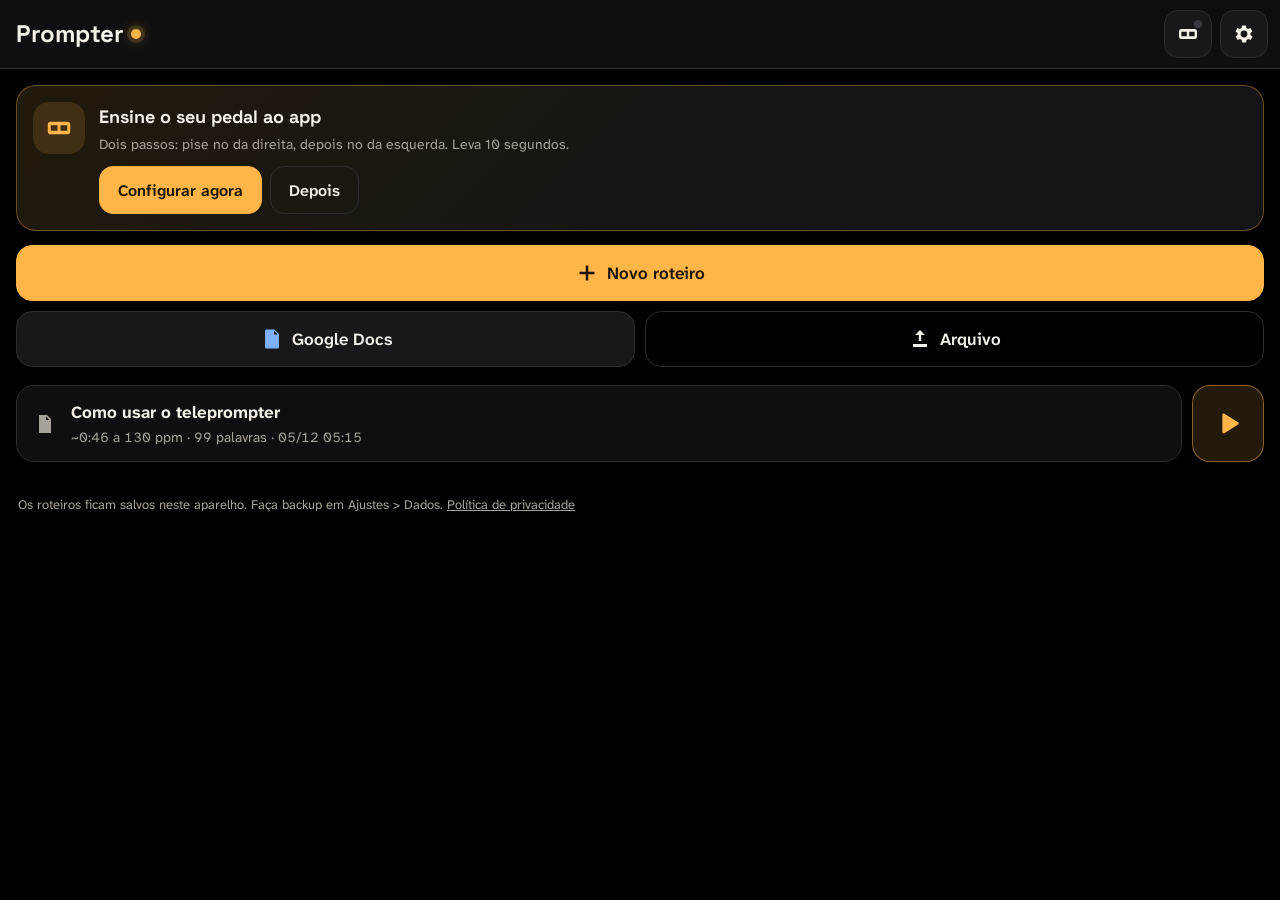
<file: index.html>
<!doctype html>
<html lang="pt-BR">
<head>
<meta charset="utf-8">
<meta name="viewport" content="width=device-width, initial-scale=1, viewport-fit=cover">
<meta name="theme-color" content="#000000">
<meta name="color-scheme" content="dark">
<meta name="description" content="Teleprompter offline para gravacao de video, com pedal Bluetooth, velocidade em palavras por minuto e comando de voz.">
<meta name="mobile-web-app-capable" content="yes">
<meta name="apple-mobile-web-app-capable" content="yes">
<meta name="apple-mobile-web-app-status-bar-style" content="black">
<title>Teleprompter</title>
<link rel="manifest" href="./manifest.webmanifest">
<link rel="icon" href="./icon.svg" type="image/svg+xml">
<link rel="apple-touch-icon" href="./icon-192.png">
<link rel="preload" href="./fonts/atkinson-next.woff2" as="font" type="font/woff2" crossorigin>
<link rel="preload" href="./fonts/space-grotesk.woff2" as="font" type="font/woff2" crossorigin>
<link rel="stylesheet" href="./styles.css">
</head>
<body>

<!-- Icones SVG reutilizaveis, sem dependencia externa -->
<svg style="display:none" aria-hidden="true">
  <symbol id="i-play" viewBox="0 0 24 24"><path d="M7.5 4.6c0-.8.9-1.3 1.6-.9l11 6.9c.6.4.6 1.4 0 1.8l-11 6.9c-.7.4-1.6-.1-1.6-.9z"/></symbol>
  <symbol id="i-pause" viewBox="0 0 24 24"><rect x="6" y="4.5" width="4.4" height="15" rx="1.2"/><rect x="13.6" y="4.5" width="4.4" height="15" rx="1.2"/></symbol>
  <symbol id="i-gear" viewBox="0 0 24 24"><path d="M19.4 13a7.6 7.6 0 0 0 0-2l2-1.6-2-3.4-2.4 1a7.4 7.4 0 0 0-1.7-1L15 3.5h-4l-.4 2.5a7.4 7.4 0 0 0-1.7 1l-2.4-1-2 3.4L6.6 11a7.6 7.6 0 0 0 0 2l-2 1.6 2 3.4 2.4-1a7.4 7.4 0 0 0 1.7 1l.4 2.5h4l.4-2.5a7.4 7.4 0 0 0 1.7-1l2.4 1 2-3.4zM13 15.4a3.4 3.4 0 1 1 0-6.8 3.4 3.4 0 0 1 0 6.8z" transform="translate(-1 0)"/></symbol>
  <symbol id="i-mic" viewBox="0 0 24 24"><path d="M12 14.5a3 3 0 0 0 3-3v-6a3 3 0 1 0-6 0v6a3 3 0 0 0 3 3z"/><path d="M18 11.2h-1.6a4.4 4.4 0 0 1-8.8 0H6a6 6 0 0 0 5.2 5.94V20h1.6v-2.86A6 6 0 0 0 18 11.2z"/></symbol>
  <symbol id="i-mic-off" viewBox="0 0 24 24"><path d="M15 10.4V5.5a3 3 0 0 0-5.9-.8zM9 8.9v2.6a3 3 0 0 0 4.6 2.5zM16.3 13.5l1.2 1.2a6 6 0 0 0 .5-3.5h-1.6a4.4 4.4 0 0 1-.1 2.3zM14.8 15.2a4.4 4.4 0 0 1-7.2-4H6a6 6 0 0 0 5.2 5.9V20h1.6v-2.9a6 6 0 0 0 3.1-1.2zM3.5 4.9l1.1-1.1 15.6 15.6-1.1 1.1z"/></symbol>
  <symbol id="i-plus" viewBox="0 0 24 24"><path d="M10.8 4.5h2.4v6.3h6.3v2.4h-6.3v6.3h-2.4v-6.3H4.5v-2.4h6.3z"/></symbol>
  <symbol id="i-minus" viewBox="0 0 24 24"><path d="M4.5 10.8h15v2.4h-15z"/></symbol>
  <symbol id="i-prev" viewBox="0 0 24 24"><path d="M5 5h2.4v14H5zM19 6.1v11.8c0 .8-.9 1.3-1.6.9L9 13a1.1 1.1 0 0 1 0-1.9l8.4-5.9c.7-.4 1.6.1 1.6.9z"/></symbol>
  <symbol id="i-next" viewBox="0 0 24 24"><path d="M16.6 5H19v14h-2.4zM5 6.1v11.8c0 .8.9 1.3 1.6.9L15 13a1.1 1.1 0 0 0 0-1.9L6.6 5.2C5.9 4.8 5 5.3 5 6.1z"/></symbol>
  <symbol id="i-top" viewBox="0 0 24 24"><path d="M5 4h14v2.4H5zM12 8l6.5 7h-4.3v5h-4.4v-5H5.5z"/></symbol>
  <symbol id="i-back" viewBox="0 0 24 24"><path d="M15.4 5.4 14 4l-8 8 8 8 1.4-1.4L8.8 12z"/></symbol>
  <symbol id="i-close" viewBox="0 0 24 24"><path d="M18.3 7.1 16.9 5.7 12 10.6 7.1 5.7 5.7 7.1l4.9 4.9-4.9 4.9 1.4 1.4 4.9-4.9 4.9 4.9 1.4-1.4-4.9-4.9z"/></symbol>
  <symbol id="i-pedal" viewBox="0 0 24 24"><path d="M3 9.5A2.5 2.5 0 0 1 5.5 7h13A2.5 2.5 0 0 1 21 9.5v5a2.5 2.5 0 0 1-2.5 2.5h-13A2.5 2.5 0 0 1 3 14.5zm2.4.3v4.4h5.4V9.8zm7.8 0v4.4h5.4V9.8z"/></symbol>
  <symbol id="i-doc" viewBox="0 0 24 24"><path d="M6 3h8l4 4v14H6zm7 1.5V8h3.5zM8.5 11h7v1.6h-7zm0 3.2h7v1.6h-7z"/></symbol>
  <symbol id="i-copy" viewBox="0 0 24 24"><path d="M9 2h9a2 2 0 0 1 2 2v10a2 2 0 0 1-2 2H9a2 2 0 0 1-2-2V4a2 2 0 0 1 2-2zm0 2v10h9V4zM4 7h1.5v12.5H15V21H4z"/></symbol>
  <symbol id="i-trash" viewBox="0 0 24 24"><path d="M6 7h12l-1 14H7zM9 3.5h6l1 2H8z"/></symbol>
  <symbol id="i-mirror" viewBox="0 0 24 24"><path d="M11 3h2v18h-2zM3.5 7.2 9 12l-5.5 4.8zM20.5 7.2V16.8L15 12z"/></symbol>
  <symbol id="i-paste" viewBox="0 0 24 24"><path d="M9 2.5h6a1 1 0 0 1 1 1V5h2a2 2 0 0 1 2 2v13a2 2 0 0 1-2 2H6a2 2 0 0 1-2-2V7a2 2 0 0 1 2-2h2V3.5a1 1 0 0 1 1-1zm1 1.8v2h4v-2zM6 7v13h12V7h-2v1.3H8V7z"/></symbol>
  <symbol id="i-file" viewBox="0 0 24 24"><path d="M12 3 7 8h3.8v6h2.4V8H17zM5 17h14v3H5z"/></symbol>
  <symbol id="i-check" viewBox="0 0 24 24"><path d="m9.5 16.2-4.2-4.2-1.6 1.6 5.8 5.8L21 7.9l-1.6-1.6z"/></symbol>
  <symbol id="i-gdoc" viewBox="0 0 24 24"><path d="M6 2.5h8.5L19 7v13a1.5 1.5 0 0 1-1.5 1.5h-11A1.5 1.5 0 0 1 5 20V4a1.5 1.5 0 0 1 1-1.5zm8 1.3V7.5h3.7zM8 11h8v1.6H8zm0 3.2h8v1.6H8zm0 3.2h5.5V19H8z"/></symbol>
  <symbol id="i-cloud-up" viewBox="0 0 24 24"><path d="M6.6 19.5a4.6 4.6 0 0 1-.9-9.1 6.6 6.6 0 0 1 12.7-1.3 5.2 5.2 0 0 1-.6 10.4h-4.6v-4.6h2.7L12 10.3l-3.9 4.6h2.7v4.6z"/></symbol>
  <symbol id="i-sync" viewBox="0 0 24 24"><path d="M12 4a8 8 0 0 1 7.4 5H17l3.2 4 3.3-4h-2.2A10 10 0 0 0 3.1 8.6l1.9.7A8 8 0 0 1 12 4zm7 10.7A8 8 0 0 1 4.6 15H7l-3.2-4L.5 15h2.2a10 10 0 0 0 18.2.4z"/></symbol>
  <symbol id="i-search" viewBox="0 0 24 24"><path d="M10.5 3a7.5 7.5 0 0 1 6 12l4.3 4.3-1.5 1.5-4.3-4.3A7.5 7.5 0 1 1 10.5 3zm0 2a5.5 5.5 0 1 0 0 11 5.5 5.5 0 0 0 0-11z"/></symbol>
  <symbol id="i-rec" viewBox="0 0 24 24"><circle cx="12" cy="12" r="7"/></symbol>
  <symbol id="i-stop" viewBox="0 0 24 24"><rect x="6" y="6" width="12" height="12" rx="2"/></symbol>
  <symbol id="i-selfie" viewBox="0 0 24 24"><path d="M7.5 2h9A2.5 2.5 0 0 1 19 4.5v15a2.5 2.5 0 0 1-2.5 2.5h-9A2.5 2.5 0 0 1 5 19.5v-15A2.5 2.5 0 0 1 7.5 2zm0 2a.5.5 0 0 0-.5.5v15a.5.5 0 0 0 .5.5h9a.5.5 0 0 0 .5-.5v-15a.5.5 0 0 0-.5-.5zM12 5a1.3 1.3 0 1 1 0 2.6A1.3 1.3 0 0 1 12 5zM9 11h6v1.6H9zm0 3h6v1.6H9z"/></symbol>
  <symbol id="i-camera" viewBox="0 0 24 24"><path d="M9 4h6l1.6 2.2H20A2 2 0 0 1 22 8.2V18a2 2 0 0 1-2 2H4a2 2 0 0 1-2-2V8.2a2 2 0 0 1 2-2h3.4zm3 4.4a4.6 4.6 0 1 0 0 9.2 4.6 4.6 0 0 0 0-9.2zm0 2a2.6 2.6 0 1 1 0 5.2 2.6 2.6 0 0 1 0-5.2z"/></symbol>
  <symbol id="i-film" viewBox="0 0 24 24"><path d="M4 5.5A1.5 1.5 0 0 1 5.5 4h13A1.5 1.5 0 0 1 20 5.5v13a1.5 1.5 0 0 1-1.5 1.5h-13A1.5 1.5 0 0 1 4 18.5zm6 3.6v5.8c0 .5.5.8.9.5l4.6-2.9a.6.6 0 0 0 0-1l-4.6-2.9c-.4-.3-.9 0-.9.5z"/></symbol>
  <symbol id="i-dots" viewBox="0 0 24 24"><circle cx="12" cy="5.5" r="2"/><circle cx="12" cy="12" r="2"/><circle cx="12" cy="18.5" r="2"/></symbol>
  <symbol id="i-eye" viewBox="0 0 24 24"><path d="M12 5.5c4.6 0 8.3 3 9.8 6.5-1.5 3.5-5.2 6.5-9.8 6.5S3.7 15.5 2.2 12C3.7 8.5 7.4 5.5 12 5.5zm0 2.2a4.3 4.3 0 1 0 0 8.6 4.3 4.3 0 0 0 0-8.6zm0 2.1a2.2 2.2 0 1 1 0 4.4 2.2 2.2 0 0 1 0-4.4z"/></symbol>
  <symbol id="i-wand" viewBox="0 0 24 24"><path d="M14.6 7.9l1.5 1.5L5.6 19.9 4.1 18.4zM17 2.5l.8 2.1 2.2.8-2.2.8-.8 2.2-.8-2.2-2.2-.8 2.2-.8zM20.5 9.5l.5 1.3 1.3.5-1.3.5-.5 1.3-.5-1.3-1.3-.5 1.3-.5zM10.5 2.8l.5 1.3 1.3.5-1.3.5-.5 1.3-.5-1.3-1.3-.5 1.3-.5z"/></symbol>
</svg>

<div id="app">

  <!-- ================= BIBLIOTECA ================= -->
  <section class="view is-active" id="view-library" aria-labelledby="lib-title">
    <header class="topbar">
      <h1 class="wordmark" id="lib-title" translate="no">Prompter<span class="dot" aria-hidden="true"></span></h1>
      <div class="topbar-actions">
        <button class="btn icon pedal-btn" id="btn-open-pedal" type="button" aria-label="Pedal">
          <svg class="ic" aria-hidden="true"><use href="#i-pedal"></use></svg><i class="led" id="lib-led" aria-hidden="true"></i>
        </button>
        <button class="btn icon" id="btn-open-settings" type="button" aria-label="Ajustes"><svg class="ic" aria-hidden="true"><use href="#i-gear"></use></svg></button>
      </div>
    </header>
    <div class="scrollarea">
      <div class="onboard" id="onboard" hidden>
        <div class="onboard-art" aria-hidden="true"><svg class="ic"><use href="#i-pedal"></use></svg></div>
        <div class="onboard-main">
          <p class="onboard-title">Ensine o seu pedal ao app</p>
          <p class="hint">Dois passos: pise no da direita, depois no da esquerda. Leva 10 segundos.</p>
          <div class="onboard-actions">
            <button class="btn primary" id="btn-onboard-go" type="button">Configurar agora</button>
            <button class="btn ghost" id="btn-onboard-skip" type="button">Depois</button>
          </div>
        </div>
      </div>
      <div class="lost-bar" id="lost-bar" hidden role="alert">
        <svg class="ic" aria-hidden="true"><use href="#i-cloud-up"></use></svg>
        <b id="lost-bar-text"></b>
        <button class="btn" id="btn-lost-bar" type="button">Ver</button>
      </div>
      <div class="up-status" id="up-status" role="status" hidden>
        <div class="up-head">
          <svg class="ic" aria-hidden="true"><use href="#i-cloud-up"></use></svg>
          <div class="up-main"><b id="up-text"></b><span class="up-sub" id="up-sub" hidden></span></div>
          <button class="btn" id="btn-up-login" type="button" hidden>Entrar</button>
        </div>
        <p class="up-space" id="up-space" hidden></p>
        <a class="up-link" id="up-link" href="https://one.google.com/storage" target="_blank" rel="noopener" hidden>Ver o armazenamento do Google (one.google.com/storage)</a>
        <div class="up-actions" id="up-actions">
          <button class="btn" id="btn-up-retry" type="button" hidden>Tentar agora</button>
          <button class="btn" id="btn-up-folder" type="button" hidden>Liberar a pasta PROMPTER</button>
          <button class="btn" id="btn-up-clear" type="button" hidden>Limpar fila</button>
        </div>
        <div class="up-bar" aria-hidden="true"><i id="up-bar"></i></div>
        <ul class="up-list" id="up-list" aria-label="Vídeos na fila do Drive"></ul>
        <p class="up-keep" id="up-keep" hidden>Deixe o app aberto e com internet até terminar: com o app fechado o envio para. A tela fica acesa enquanto envia.</p>
        <details class="up-done" id="up-done" hidden><summary id="up-done-sum"></summary><ul id="up-done-list"></ul></details>
      </div>
      <div class="lib-actions">
        <button class="btn primary xl wide" id="btn-new" type="button">
          <svg class="ic" aria-hidden="true"><use href="#i-plus"></use></svg><span>Novo roteiro</span>
        </button>
        <button class="btn xl" id="btn-gdocs" type="button">
          <svg class="ic gdoc" aria-hidden="true"><use href="#i-gdoc"></use></svg><span>Google Docs</span>
        </button>
        <button class="btn xl ghost" id="btn-import" type="button">
          <svg class="ic" aria-hidden="true"><use href="#i-file"></use></svg><span>Arquivo</span>
        </button>
      </div>
      <ul class="list" id="script-list" aria-label="Roteiros"></ul>
      <div class="empty" id="library-empty" hidden>
        <p class="empty-title">Nenhum roteiro ainda</p>
        <p class="hint">Crie um roteiro novo ou importe um arquivo de texto (.txt ou .md).</p>
      </div>
      <p class="foot">Os roteiros ficam salvos neste aparelho. Faça backup em Ajustes &gt; Dados.
        <a href="./privacidade.html">Política de privacidade</a></p>
    </div>
    <input type="file" id="file-import" accept=".txt,.md,.markdown,.json,text/plain,application/json" hidden>
  </section>

  <!-- ================= EDITOR ================= -->
  <section class="view" id="view-editor" aria-label="Editor">
    <header class="topbar">
      <button class="btn icon" id="btn-editor-back" type="button" aria-label="Voltar para a lista"><svg class="ic" aria-hidden="true"><use href="#i-back"></use></svg></button>
      <label class="sr-only" for="editor-title">Título do roteiro</label>
      <input class="title-input" id="editor-title" type="text" placeholder="Título do roteiro…" autocomplete="off" enterkeyhint="next">
      <div class="topbar-actions">
        <button class="btn icon" id="btn-paste" type="button" aria-label="Colar texto"><svg class="ic" aria-hidden="true"><use href="#i-paste"></use></svg></button>
        <button class="btn icon" id="btn-editor-menu" type="button" aria-label="Mais opções" aria-haspopup="true" aria-expanded="false"><svg class="ic" aria-hidden="true"><use href="#i-dots"></use></svg></button>
      </div>
      <div class="menu" id="editor-menu" role="menu" hidden>
        <button type="button" role="menuitem" id="btn-gdoc-refresh" hidden><svg class="ic" aria-hidden="true"><use href="#i-sync"></use></svg>Atualizar do Google Docs</button>
        <button type="button" role="menuitem" id="btn-duplicate"><svg class="ic" aria-hidden="true"><use href="#i-copy"></use></svg>Duplicar</button>
        <button type="button" role="menuitem" id="btn-delete" class="danger"><svg class="ic" aria-hidden="true"><use href="#i-trash"></use></svg>Apagar</button>
      </div>
    </header>
    <div class="linkbar" id="editor-link" hidden>
      <svg class="ic gdoc" aria-hidden="true"><use href="#i-gdoc"></use></svg>
      <span class="linkbar-text" id="editor-link-text"></span>
      <button class="btn" id="btn-gdoc-refresh2" type="button"><svg class="ic" aria-hidden="true"><use href="#i-sync"></use></svg><span>Atualizar</span></button>
    </div>
    <div class="editor-wrap">
      <label class="sr-only" for="editor-text">Texto do roteiro</label>
      <textarea id="editor-text" spellcheck="true" placeholder="Escreva ou cole o texto aqui.&#10;&#10;Deixe uma linha em branco entre os parágrafos: o pedal volta de parágrafo em parágrafo.&#10;&#10;# Título de bloco (linha que começa com #)&#10;[indicação entre colchetes, não é lida]&#10;**ênfase** entre dois asteriscos"></textarea>
    </div>
    <footer class="bottombar">
      <div class="editor-stats" id="editor-stats" aria-live="polite"><span id="save-state">Salvo</span></div>
      <button class="btn primary xl grow" id="btn-present" type="button">
        <svg class="ic" aria-hidden="true"><use href="#i-play"></use></svg><span>Apresentar</span>
      </button>
    </footer>
  </section>

  <!-- ================= PROMPTER ================= -->
  <section class="view" id="view-prompter" aria-label="Teleprompter">
    <!-- tudo dentro de #stage e espelhado junto: texto, linha, contagem e avisos -->
    <div class="stage" id="stage">
      <!-- v10.0, tela cheia: faixa escura atras do texto em volta da linha de leitura (a imagem segue a vista no resto) -->
      <div class="textband" id="textband" aria-hidden="true"></div>
      <div class="scroller" id="scroller"><div class="content" id="content"></div></div>
      <div class="readfade" id="readfade" aria-hidden="true"></div>
      <div class="guide" id="guide" aria-hidden="true">
        <svg viewBox="0 0 24 24" class="guide-arrow"><path d="M5 5.6v12.8c0 .8.9 1.3 1.6.8L17 12.8a1 1 0 0 0 0-1.6L6.6 4.8C5.9 4.3 5 4.8 5 5.6z"/></svg>
        <span class="guide-band"></span>
        <svg viewBox="0 0 24 24" class="guide-arrow flip"><path d="M5 5.6v12.8c0 .8.9 1.3 1.6.8L17 12.8a1 1 0 0 0 0-1.6L6.6 4.8C5.9 4.3 5 4.8 5 5.6z"/></svg>
      </div>
      <div class="pause-pill" id="pause-pill" hidden><svg class="ic" aria-hidden="true"><use href="#i-pause"></use></svg>Pausado</div>
      <div class="countdown" id="countdown" hidden><span id="countdown-num">3</span></div>
      <div class="flash" id="flash" aria-hidden="true"><div class="flash-icon"><svg class="ic"><use id="flash-use" href="#i-play"></use></svg></div><div class="flash-text" id="flash-text"></div></div>
    </div>
    <div class="progress" aria-hidden="true"><i id="progress-bar"></i></div>

    <!-- gravacao: imagem da camera para enquadrar e selo de REC (fora do palco: nunca espelhados) -->
    <!-- v10.0: com filtro ligado, o canvas (o mesmo que vai para o arquivo) fica por cima do video -->
    <div class="cam" id="cam" hidden><video id="cam-video" autoplay muted playsinline></video><canvas id="cam-fx" width="2" height="2"></canvas></div>
    <div class="flipwarn" id="flipwarn" hidden role="dialog" aria-modal="true" aria-labelledby="flip-title">
      <div class="flip-art" aria-hidden="true"><svg class="ic"><use href="#i-selfie"></use></svg></div>
      <h2 class="flip-title" id="flip-title">Deixe o celular de cabeça para baixo</h2>
      <p class="hint center">A lente fica embaixo, colada no texto. Quando virar, este aviso some sozinho.</p>
      <button class="btn primary xl" id="btn-flip-ok" type="button">Já está</button>
    </div>
    <!-- v9.6: celular deitado (video horizontal) -->
    <div class="flipwarn" id="laywarn" hidden role="dialog" aria-modal="true" aria-labelledby="lay-title">
      <div class="flip-art lay-art" aria-hidden="true"><svg class="ic"><use href="#i-selfie"></use></svg></div>
      <h2 class="flip-title" id="lay-title">Deite o celular</h2>
      <p class="hint center">Para o vídeo sair horizontal. Quando deitar, este aviso some sozinho.</p>
      <button class="btn primary xl" id="btn-lay-ok" type="button">Já está</button>
    </div>
    <div class="player" id="player" hidden role="dialog" aria-modal="true" aria-label="Última gravação">
      <video id="player-video" controls playsinline></video>
      <div class="player-bar"><span id="player-name"></span><button class="btn" id="btn-player-close" type="button">Fechar</button></div>
    </div>
    <button class="rec-badge" id="rec-badge" type="button" aria-label="Gravando. Toque para parar." hidden><i aria-hidden="true"></i><span id="rec-label">REC</span> <span id="rec-time">00:00</span><span class="rec-vu" aria-hidden="true"><b id="rec-vu"></b></span><svg class="ic" aria-hidden="true"><use href="#i-stop"></use></svg></button>
    <!-- o som da gravacao: selo pequeno (SOM OK) ou faixa de alerta (SOM BAIXO, SEM SOM), fora da linha de leitura (v9.7) -->
    <div class="snd-alert" id="snd-alert" role="status" aria-live="assertive" hidden>
      <svg class="ic" aria-hidden="true"><use id="snd-icon" href="#i-mic"></use></svg>
      <div><b id="snd-title"></b><span class="snd-vu" aria-hidden="true"><i id="snd-vu"></i></span><span id="snd-sub"></span></div>
    </div>
    <!-- v10.0: "Ver imagem" (so a imagem; qualquer toque ou pedal volta) e a folha dos filtros, por cima da imagem ao vivo -->
    <div class="peek-hint" id="peek-hint" aria-live="polite">Toque na tela para voltar</div>
    <div class="sheet fx-sheet" id="fx-sheet" hidden>
      <div class="sheet-card fx-card" role="dialog" aria-modal="false" aria-labelledby="fx-title">
        <header class="sheet-head">
          <h2 id="fx-title">Filtros</h2>
          <button class="btn fx-before" id="btn-fx-before" type="button" aria-label="Segure para ver sem filtro">Antes</button>
          <button class="btn icon" id="btn-fx-close" type="button" aria-label="Fechar os filtros"><svg class="ic" aria-hidden="true"><use href="#i-close"></use></svg></button>
        </header>
        <div class="sheet-body fx-body" id="fx-ctl"></div>
      </div>
    </div>

    <!-- controles do operador (nao espelhados) -->
    <div class="p-top" id="p-top">
      <button class="btn icon glass" id="pc-exit" type="button" aria-label="Sair do teleprompter"><svg class="ic" aria-hidden="true"><use href="#i-close"></use></svg></button>
      <div class="p-title"><span id="p-title"></span><button class="p-up" id="p-up" type="button" hidden></button></div>
      <button class="btn icon glass" id="pc-last" type="button" aria-label="Ver a última gravação" hidden><svg class="ic" aria-hidden="true"><use href="#i-film"></use></svg></button>
      <button class="btn icon glass rec-btn" id="pc-rec" type="button" aria-label="Gravar" aria-pressed="false" hidden><svg class="ic" aria-hidden="true"><use id="pc-rec-use" href="#i-rec"></use></svg></button>
      <button class="btn icon glass" id="pc-mirror" type="button" aria-label="Espelhar texto" aria-pressed="false"><svg class="ic" aria-hidden="true"><use href="#i-mirror"></use></svg></button>
      <button class="btn icon glass" id="pc-mic" type="button" aria-label="Comando de voz" aria-pressed="false"><svg class="ic" aria-hidden="true"><use href="#i-mic"></use></svg></button>
      <!-- v10.0, tela cheia com o celular deitado: filtros e ver a imagem (em pe ficam no painel) -->
      <button class="btn icon glass tool tool-top" id="pt-fx" type="button" aria-label="Filtros de imagem" hidden><svg class="ic" aria-hidden="true"><use href="#i-wand"></use></svg></button>
      <button class="btn icon glass tool tool-top" id="pt-peek" type="button" aria-label="Ver a imagem sem o roteiro" hidden><svg class="ic" aria-hidden="true"><use href="#i-eye"></use></svg></button>
      <button class="btn icon glass" id="pc-settings" type="button" aria-label="Ajustes"><svg class="ic" aria-hidden="true"><use href="#i-gear"></use></svg></button>
    </div>
    <div class="voice-flag" id="voice-flag" hidden>Voz ativa</div>

    <div class="dock" id="dock">
      <div class="speed" id="speed" role="group" aria-label="Velocidade">
        <button class="btn round step" id="pc-slower" type="button" aria-label="Mais devagar"><svg class="ic" aria-hidden="true"><use href="#i-minus"></use></svg></button>
        <div class="dial" id="dial" role="slider" tabindex="0" aria-label="Velocidade em palavras por minuto" aria-valuemin="60" aria-valuemax="260" aria-valuenow="130">
          <div class="dial-ruler" id="dial-ruler" aria-hidden="true"></div>
          <div class="dial-read"><b id="dial-num">130</b><span>ppm</span></div>
          <div class="dial-sub" id="dial-sub">arraste para ajustar</div>
        </div>
        <button class="btn round step" id="pc-faster" type="button" aria-label="Mais rápido"><svg class="ic" aria-hidden="true"><use href="#i-plus"></use></svg></button>
      </div>
      <div class="transport" id="transport">
        <button class="btn round tool tool-dock" id="pc-fx" type="button" aria-label="Filtros de imagem" hidden><svg class="ic" aria-hidden="true"><use href="#i-wand"></use></svg></button>
        <button class="btn round mid" id="pc-prev" type="button" aria-label="Voltar ao parágrafo anterior"><svg class="ic" aria-hidden="true"><use href="#i-prev"></use></svg></button>
        <button class="btn round play" id="pc-play" type="button" aria-label="Iniciar"><svg class="ic" aria-hidden="true"><use id="pc-play-use" href="#i-play"></use></svg></button>
        <button class="btn round mid" id="pc-next" type="button" aria-label="Avançar ao próximo parágrafo"><svg class="ic" aria-hidden="true"><use href="#i-next"></use></svg></button>
        <button class="btn round stop-btn" id="pc-stop" type="button" aria-label="Parar a gravação" hidden><svg class="ic" aria-hidden="true"><use href="#i-stop"></use></svg></button>
        <button class="btn round tool tool-dock" id="pc-peek" type="button" aria-label="Ver a imagem sem o roteiro" hidden><svg class="ic" aria-hidden="true"><use href="#i-eye"></use></svg></button>
      </div>
      <div class="scrub" id="scrub" role="slider" tabindex="0" aria-label="Posição no roteiro" aria-valuemin="0" aria-valuemax="100" aria-valuenow="0">
        <div class="scrub-track"><i id="scrub-fill"></i><div class="scrub-ticks" id="scrub-ticks"></div><b class="scrub-knob" id="scrub-knob"></b></div>
        <div class="scrub-meta"><span id="scrub-para">Parágrafo 1</span><span id="scrub-time">faltam 0:00</span></div>
      </div>
    </div>
  </section>

  <!-- ================= GOOGLE DOCS ================= -->
  <section class="view" id="view-docs" aria-labelledby="docs-title">
    <header class="topbar">
      <button class="btn icon" id="btn-docs-back" type="button" aria-label="Voltar"><svg class="ic" aria-hidden="true"><use href="#i-back"></use></svg></button>
      <h1 class="title" id="docs-title">Google Docs</h1>
      <div class="topbar-actions">
        <button class="btn icon" id="btn-docs-reload" type="button" aria-label="Recarregar a lista"><svg class="ic" aria-hidden="true"><use href="#i-sync"></use></svg></button>
      </div>
    </header>
    <div class="scrollarea">
      <!-- v10.1: no celular, um caminho so: Compartilhar do app do Docs para o Prompter -->
      <div class="share-how" id="docs-how">
        <svg class="how-art" viewBox="0 0 280 120" aria-hidden="true">
          <rect x="14" y="10" width="62" height="100" rx="10" class="ha-phone"/>
          <rect x="24" y="24" width="42" height="6" rx="3" class="ha-line"/><rect x="24" y="36" width="34" height="6" rx="3" class="ha-line"/><rect x="24" y="48" width="40" height="6" rx="3" class="ha-line"/>
          <text x="45" y="96" text-anchor="middle" class="ha-cap">Docs</text>
          <path d="M88 60h36m-10-9 10 9-10 9" class="ha-arrow"/>
          <rect x="132" y="30" width="60" height="60" rx="14" class="ha-box"/>
          <circle cx="152" cy="60" r="5" class="ha-dot"/><circle cx="172" cy="48" r="5" class="ha-dot"/><circle cx="172" cy="72" r="5" class="ha-dot"/>
          <path d="M156 58l12-7m-12 11 12 7" class="ha-arrow thin"/>
          <path d="M200 60h22m-8-8 8 8-8 8" class="ha-arrow"/>
          <rect x="228" y="34" width="44" height="52" rx="12" class="ha-app"/>
          <text x="250" y="66" text-anchor="middle" class="ha-p">P</text>
        </svg>
        <p class="onboard-title">Traga o roteiro direto do Google Docs</p>
        <ol class="how-steps">
          <li>No app <b>Docs</b>, abra o roteiro. <span class="how-sub">No Drive, toque no roteiro: ele abre no Docs.</span></li>
          <li>Toque em <b>⋮</b> › <b>Compartilhar e exportar</b> › <b>Enviar uma cópia</b>.</li>
          <li>Escolha <b>Word (.docx)</b> e toque em <b>OK</b>.</li>
          <li>Na lista de apps, toque em <b>Prompter</b>. O roteiro abre pronto.</li>
        </ol>
        <p class="hint small">Mudou o roteiro no Docs? Mande de novo do mesmo jeito: o app atualiza o que já estava aqui.</p>
        <p class="how-short">O jeito mais fácil: no Docs, <b>⋮</b> › <b>Compartilhar e exportar</b> › <b>Enviar uma cópia</b> › <b>Word</b> › <b>Prompter</b>.</p>
      </div>
      <details class="docs-more" id="docs-more">
        <summary>O Prompter não aparece na lista? Escolha no Google</summary>
      <div class="docs-connect" id="docs-connect" hidden>
        <div class="onboard-art" aria-hidden="true"><svg class="ic"><use href="#i-gdoc"></use></svg></div>
        <p class="onboard-title">Traga os roteiros do Google Docs</p>
        <p class="hint">Entre com a sua conta Google e escolha o documento. O app só lê o que você escolher: não altera nada no seu Drive.</p>
        <button class="btn primary xl block" id="btn-docs-login-ext" type="button">Entrar com o Google</button>
        <button class="btn xl block" id="btn-docs-login" type="button" hidden>Conta @claudiopaes.com.br</button>
        <p class="hint small">Dá para conectar mais de uma conta, uma de cada vez.</p>
        <button class="linkbtn" id="btn-docs-cancel" type="button" hidden>Voltar à lista</button>
      </div>
      <div id="docs-main" hidden>
        <div class="chips acct-row" id="docs-accts" role="radiogroup" aria-label="Conta do Google"></div>
        <label class="search">
          <svg class="ic" aria-hidden="true"><use href="#i-search"></use></svg>
          <span class="sr-only">Buscar documento</span>
          <input id="docs-q" type="search" placeholder="Buscar pelo nome do documento…" autocomplete="off" enterkeyhint="search">
        </label>
        <p class="hint" id="docs-status" aria-live="polite"></p>
        <button class="btn primary block" id="btn-docs-relogin" type="button" hidden>Entrar de novo</button>
        <button class="btn primary block" id="btn-docs-choose" type="button" hidden>Escolher no Google Drive</button>
        <p class="hint small" id="docs-pick-hint" hidden>Não achou? Escreva parte do nome na busca antes de tocar no botão, ou cole na busca o link do documento. A janela do Google mostra só documentos do Google Docs: arquivo do Word (.docx) não aparece.</p>
        <ul class="list" id="docs-list" aria-label="Documentos do Google Docs"></ul>
        <p class="foot">Documentos de <span id="docs-who">sua conta Google</span>. <button class="linkbtn" id="btn-docs-logout" type="button">Desconectar esta conta</button></p>
      </div>
      </details>
    </div>
    <div class="overlay" id="tab-picker" hidden role="dialog" aria-modal="true" aria-labelledby="tab-title">
      <div class="wiz-box tab-box">
        <h2 class="wiz-title" id="tab-title">Qual guia trazer?</h2>
        <p class="hint center" id="tab-hint"></p>
        <ul class="list" id="tab-list" aria-label="Guias do documento"></ul>
        <div class="wiz-actions"><button class="btn" id="btn-tab-cancel" type="button">Cancelar</button></div>
      </div>
    </div>
  </section>

  <!-- ================= PEDAL ================= -->
  <section class="view" id="view-pedal" aria-labelledby="pedal-title">
    <header class="topbar">
      <button class="btn icon" id="btn-pedal-back" type="button" aria-label="Voltar"><svg class="ic" aria-hidden="true"><use href="#i-back"></use></svg></button>
      <h1 class="title" id="pedal-title">Pedal</h1>
    </header>
    <div class="scrollarea">
      <div class="pedal-card" id="pedal-card">
        <div class="pedal-art" aria-hidden="true">
          <div class="pedal-key" id="pk-left"><span>Voltar</span></div>
          <div class="pedal-key" id="pk-right"><span>Iniciar / pausar</span></div>
        </div>
        <p class="pedal-status" id="pedal-status" aria-live="polite">Pise no pedal para testar.</p>
        <p class="pedal-mode" id="pedal-mode" hidden></p>
        <button class="btn primary xl block" id="btn-wizard" type="button">Configurar o pedal em 2 passos</button>
      </div>

      <h2 class="section-title">O que chegou do pedal</h2>
      <ol class="feed" id="pedal-feed" aria-live="polite"></ol>

      <details class="adv">
        <summary>Ajuste avançado: comandos de cada ação</summary>
        <p class="hint">Cada ação aceita vários comandos (tecla ou deslize). Os deslizes são medidos com o celular em pé, então o pedal funciona igual em qualquer rotação da tela.</p>
        <div id="mapping-list"></div>
        <button class="btn block" id="btn-reset-keys" type="button">Restaurar padrão</button>
        <h3 class="section-title">Detalhe técnico das últimas entradas</h3>
        <div class="monitor" id="key-monitor"></div>
      </details>

      <h2 class="section-title">Modo do pedal</h2>
      <ul class="tips">
        <li><b>Melhor escolha: modo 3</b> (Page Up / Page Down). Toque rápido no botão Mode do pedal troca o modo; o LED aceso mostra qual é. Os modos 1, 2 e 4 também mandam tecla e funcionam bem.</li>
        <li><b>Modos 6 e 7 (deslize):</b> o pedal finge um dedo na tela. Funciona aqui, mas com o celular deitado o deslize pode esbarrar nos gestos do Android (voltar, tela inicial).</li>
        <li><b>Evite o modo 5 (mídia):</b> o celular pode abrir o player e tocar música.</li>
        <li><b>Segurar o botão Mode</b> liga o envio contínuo (o último LED). Deixe desligado: uma pisada vira várias.</li>
      </ul>

      <h2 class="section-title">Se o pedal falhar</h2>
      <ul class="tips">
        <li><b>Nada chega aqui:</b> o pedal dorme depois de uns 25 minutos parado e a primeira pisada só o acorda. Antes de gravar, pise uma vez e veja a luz acender nesta tela. Luz do pedal piscando = sem conexão: confira o Bluetooth do celular.</li>
        <li><b>Os dois pedais fazem a mesma coisa:</b> refaça os 2 passos. Se o aviso disser que os dois mandam o mesmo sinal, troque o modo.</li>
        <li><b>O teclado do celular sumiu:</b> com o pedal em modo de tecla o Android acha que tem um teclado físico. Em Configurações &gt; Gerenciamento geral &gt; Teclado físico, ligue "Mostrar teclado na tela".</li>
      </ul>
    </div>

    <div class="overlay" id="wizard" hidden role="dialog" aria-modal="true" aria-labelledby="wiz-title">
      <div class="wiz-box">
        <p class="wiz-step" id="wiz-step">Passo 1 de 2</p>
        <h2 class="wiz-title" id="wiz-title">Pise no pedal da DIREITA</h2>
        <p class="hint center" id="wiz-hint">Ele vai iniciar e pausar a rolagem.</p>
        <div class="wiz-art" aria-hidden="true"><div class="pedal-key" id="wk-left"></div><div class="pedal-key" id="wk-right"></div></div>
        <p class="wiz-got" id="wiz-got" aria-live="assertive"></p>
        <div class="wiz-actions">
          <button class="btn" id="btn-wiz-cancel" type="button">Cancelar</button>
        </div>
      </div>
    </div>
    <div class="overlay" id="capture-overlay" hidden role="dialog" aria-modal="true">
      <div class="wiz-box">
        <h2 class="wiz-title">Acione o pedal ou a tecla</h2>
        <p class="hint center" id="capture-action"></p>
        <div class="wiz-actions"><button class="btn" id="btn-capture-cancel" type="button">Cancelar</button></div>
      </div>
    </div>
  </section>

  <!-- ================= AJUSTES ================= -->
  <div class="sheet" id="panel-settings" hidden>
    <div class="sheet-card" role="dialog" aria-modal="true" aria-labelledby="set-title">
      <header class="sheet-head">
        <h2 id="set-title">Ajustes</h2>
        <button class="btn icon" id="btn-settings-close" type="button" aria-label="Fechar ajustes"><svg class="ic" aria-hidden="true"><use href="#i-close"></use></svg></button>
      </header>
      <div class="sheet-body">

        <h3 class="section-title">Velocidade</h3>
        <div class="stepper" data-key="wpm" data-step="5" data-min="60" data-max="260" data-unit="ppm" data-label="Velocidade"></div>
        <div class="chips" id="s-presets" role="group" aria-label="Velocidades prontas">
          <button class="chip" type="button" data-wpm="110" aria-label="Calma, 110 palavras por minuto"><b>110</b><small>calma</small></button>
          <button class="chip" type="button" data-wpm="130" aria-label="Natural, 130 palavras por minuto"><b>130</b><small>natural</small></button>
          <button class="chip" type="button" data-wpm="150" aria-label="Ágil, 150 palavras por minuto"><b>150</b><small>ágil</small></button>
          <button class="chip" type="button" data-wpm="170" aria-label="Rápida, 170 palavras por minuto"><b>170</b><small>rápida</small></button>
        </div>
        <p class="hint">Em palavras por minuto: muda a fonte e a velocidade de leitura continua a mesma.</p>

        <h3 class="section-title">Texto</h3>
        <div class="stepper" data-key="font" data-step="2" data-min="24" data-max="140" data-unit="px" data-label="Tamanho"></div>
        <div class="stepper" data-key="line" data-step="5" data-min="100" data-max="220" data-unit="%" data-label="Entrelinha"></div>
        <div class="stepper" data-key="margin" data-step="1" data-min="0" data-max="30" data-unit="%" data-label="Margem lateral"></div>
        <div class="field">
          <span class="field-label">Alinhamento</span>
          <div class="chips" id="s-talign" role="radiogroup" aria-label="Alinhamento do texto">
            <button class="chip" type="button" role="radio" data-align="left">Esquerda</button>
            <button class="chip" type="button" role="radio" data-align="center">Centro</button>
          </div>
        </div>
        <div class="field">
          <span class="field-label">Fonte</span>
          <div class="chips" id="s-family" role="radiogroup" aria-label="Fonte">
            <button class="chip" type="button" role="radio" data-family="hyper">Legível</button>
            <button class="chip" type="button" role="radio" data-family="system">Sistema</button>
            <button class="chip" type="button" role="radio" data-family="serif">Serifa</button>
          </div>
        </div>
        <div class="field">
          <span class="field-label">Cor</span>
          <div class="swatches" id="s-color" role="radiogroup" aria-label="Cor do texto">
            <button class="swatch" type="button" role="radio" data-color="#ffffff" style="--c:#ffffff" aria-label="Branco"></button>
            <button class="swatch" type="button" role="radio" data-color="#f4ebd0" style="--c:#f4ebd0" aria-label="Marfim"></button>
            <button class="swatch" type="button" role="radio" data-color="#ffd166" style="--c:#ffd166" aria-label="Amarelo"></button>
            <button class="swatch" type="button" role="radio" data-color="#8cf5a8" style="--c:#8cf5a8" aria-label="Verde"></button>
          </div>
        </div>

        <h3 class="section-title">Leitura</h3>
        <div class="field">
          <span class="field-label">Linha de leitura</span>
          <div class="chips" id="s-guidepos" role="radiogroup" aria-label="Altura da linha de leitura">
            <button class="chip" type="button" role="radio" data-pos="22">Alto</button>
            <button class="chip" type="button" role="radio" data-pos="33">Terço</button>
            <button class="chip" type="button" role="radio" data-pos="45">Centro</button>
            <button class="chip" type="button" role="radio" data-pos="75">Baixo</button>
          </div>
        </div>
        <div class="field">
          <span class="field-label">Contagem</span>
          <div class="chips" id="s-countdown" role="radiogroup" aria-label="Contagem regressiva">
            <button class="chip" type="button" role="radio" data-cd="0">Sem</button>
            <button class="chip" type="button" role="radio" data-cd="3">3 s</button>
            <button class="chip" type="button" role="radio" data-cd="5">5 s</button>
          </div>
        </div>
        <label class="switch"><span>Mostrar a linha de leitura</span><input type="checkbox" role="switch" id="s-guide"></label>
        <label class="switch"><span>Escurecer o texto já lido</span><input type="checkbox" role="switch" id="s-dimread"></label>
        <label class="switch"><span>Pausar no fim de cada parágrafo<small>Para gravar por blocos</small></span><input type="checkbox" role="switch" id="s-autopause"></label>
        <label class="switch"><span>Acompanhar a minha voz<small>Rola só enquanto você fala e espera nas pausas. Sem internet.</small></span><input type="checkbox" role="switch" id="s-follow"></label>

        <h3 class="section-title">Gravação</h3>
        <label class="switch"><span>Gravar vídeo com o celular<small>Para gravar sozinha. Um toque na tela (ou o pedal da direita) começa a gravar; cada bloco (# título) vira um vídeo.</small></span><input type="checkbox" role="switch" id="s-record"></label>
        <div class="field">
          <span class="field-label">Câmera</span>
          <div class="chips" id="s-camfacing" role="radiogroup" aria-label="Câmera">
            <button class="chip" type="button" role="radio" data-facing="user">Frontal</button>
            <button class="chip" type="button" role="radio" data-facing="environment">Traseira</button>
          </div>
        </div>
        <p class="hint">Frontal: ela lê na tela do celular; use a linha de leitura no alto, perto da lente. Traseira: imagem melhor, lê no monitor ao lado da lente.</p>
        <div class="field">
          <span class="field-label">Qualidade</span>
          <div class="chips" id="s-recq" role="radiogroup" aria-label="Qualidade do vídeo">
            <button class="chip" type="button" role="radio" data-q="4k">4K</button>
            <button class="chip" type="button" role="radio" data-q="1080">Full HD</button>
          </div>
        </div>
        <label class="switch"><span>Mostrar a imagem da câmera<small>Para se enquadrar antes de gravar</small></span><input type="checkbox" role="switch" id="s-campreview"></label>
        <div class="field">
          <span class="field-label">Onde fica a imagem</span>
          <div class="chips" id="s-campos" role="radiogroup" aria-label="Onde fica a imagem da câmera">
            <button class="chip" type="button" role="radio" data-cpos="full">Tela cheia</button>
            <button class="chip" type="button" role="radio" data-cpos="top">No alto</button>
            <button class="chip" type="button" role="radio" data-cpos="line">Acima da linha</button>
            <button class="chip" type="button" role="radio" data-cpos="corner">No canto</button>
          </div>
        </div>
        <label class="range-row" id="s-uialpha-row"><span>Transparência do fundo<small>Atrás do texto e dos controles, na tela cheia. Para a direita, fundo mais escuro e leitura mais fácil; para a esquerda, mais imagem.</small></span>
          <span class="range-ctl"><input type="range" id="s-uialpha" min="20" max="90" step="5" aria-label="Opacidade do fundo"><output id="s-uialpha-val">55%</output></span></label>
        <div class="field">
          <span class="field-label">Tela do celular ao gravar</span>
          <div class="chips" id="s-recscreen" role="radiogroup" aria-label="Tela do celular ao gravar">
            <button class="chip" type="button" role="radio" data-scr="portrait-primary">Em pé</button>
            <button class="chip" type="button" role="radio" data-scr="portrait-secondary">Em pé, invertida</button>
            <button class="chip" type="button" role="radio" data-scr="landscape-primary">Deitada</button>
            <button class="chip" type="button" role="radio" data-scr="landscape-secondary">Deitada, invertida</button>
            <button class="chip" type="button" role="radio" data-scr="landscape">Deitada, o lado em que estiver</button>
            <button class="chip" type="button" role="radio" data-scr="livre">Livre</button>
          </div>
        </div>
        <p class="hint">Com monitor ao lado da lente (Ulanzi), use deitada: a tela aparece inteira nele. Invertida = celular ou monitor de cabeça para baixo.</p>
        <div class="field">
          <span class="field-label">Girar a imagem</span>
          <div class="chips" id="s-camrot" role="radiogroup" aria-label="Girar a imagem da câmera">
            <button class="chip" type="button" role="radio" data-rot="0">0°</button>
            <button class="chip" type="button" role="radio" data-rot="90">90°</button>
            <button class="chip" type="button" role="radio" data-rot="180">180°</button>
            <button class="chip" type="button" role="radio" data-rot="270">270°</button>
          </div>
        </div>
        <p class="hint">Gire até a imagem do canto ficar em pé: o vídeo sai girado igual.</p>
        <div class="field" id="s-folder">
          <span class="field-label">Pasta dos vídeos: <b id="s-folder-name">Download</b></span>
          <button class="btn" id="btn-folder" type="button">Escolher</button>
        </div>
        <p class="hint" id="s-folder-hint"></p>
        <label class="switch"><span>Subir os vídeos para o Google Drive<small>Pasta “Gravações do Prompter”, uma por dia. O vídeo fica também no celular.</small></span><input type="checkbox" role="switch" id="s-drive"></label>

        <h3 class="section-title">Imagem</h3>
        <p class="hint">Filtros leves de luz, cor e pele. Valem no vídeo gravado, cada modo com os seus. Para ver o efeito ao vivo, toque na varinha da tela de leitura.</p>
        <div class="fx-box" id="s-fx"></div>

        <h3 class="section-title">Espelho</h3>
        <label class="switch"><span>Espelhar na horizontal<small>Teleprompter com vidro (Parrot)</small></span><input type="checkbox" role="switch" id="s-mirror-h"></label>
        <label class="switch"><span>Espelhar na vertical</span><input type="checkbox" role="switch" id="s-mirror-v"></label>

        <h3 class="section-title">Tela</h3>
        <label class="switch"><span>Manter a tela acesa</span><input type="checkbox" role="switch" id="s-wake"></label>
        <label class="switch"><span>Tela cheia ao apresentar</span><input type="checkbox" role="switch" id="s-fullscreen"></label>
        <label class="switch"><span>Vibrar ao tocar nos botões</span><input type="checkbox" role="switch" id="s-haptics"></label>

        <h3 class="section-title">Pedal e voz</h3>
        <button class="btn block" id="btn-settings-pedal" type="button"><svg class="ic" aria-hidden="true"><use href="#i-pedal"></use></svg><span>Configurar o pedal</span></button>
        <p class="hint" id="voice-support"></p>
        <p class="hint">Comandos de voz (botão de microfone na tela de leitura), falados sozinhos: iniciar, pausar, mais rápido, mais devagar, voltar, recomeçar. No Android o reconhecimento pode dar um bipe quando religa; para gravar, prefira o pedal.</p>

        <h3 class="section-title">Dados</h3>
        <div class="row-2">
          <button class="btn" id="btn-backup" type="button">Fazer backup</button>
          <button class="btn" id="btn-restore" type="button">Restaurar backup</button>
        </div>
        <p class="hint" id="app-version"></p>
      </div>
    </div>
  </div>

  <!-- ================= COMO VAI GRAVAR ================= -->
  <div class="overlay" id="mode-picker" hidden role="dialog" aria-modal="true" aria-labelledby="mode-title">
    <div class="wiz-box mode-box">
      <h2 class="wiz-title" id="mode-title">Como vai gravar?</h2>
      <div class="seg" id="mode-orient" role="radiogroup" aria-label="Posição do celular">
        <span class="seg-label" aria-hidden="true">Celular:</span>
        <button class="seg-btn" type="button" role="radio" aria-checked="true" data-orient="portrait">Em pé</button>
        <button class="seg-btn" type="button" role="radio" aria-checked="false" data-orient="landscape">Deitado</button>
      </div>
      <div class="mode-list">
        <button class="mode-card" type="button" data-mode="front">
          <svg class="ic" aria-hidden="true"><use href="#i-selfie"></use></svg>
          <span><b>Câmera da frente</b><small>Lê na tela do celular, que fica de cabeça para baixo. Para gravar sozinha.</small></span>
        </button>
        <button class="mode-card" type="button" data-mode="rear">
          <svg class="ic" aria-hidden="true"><use href="#i-camera"></use></svg>
          <span><b>Câmera traseira</b><small>Imagem melhor. Celular em pé, tela virada para quem opera.</small></span>
        </button>
        <button class="mode-card" type="button" data-mode="plain">
          <svg class="ic" aria-hidden="true"><use href="#i-doc"></use></svg>
          <span><b>Só ler, sem gravar</b><small>O teleprompter de sempre.</small></span>
        </button>
      </div>
      <div class="wiz-actions"><button class="btn" id="btn-mode-cancel" type="button">Cancelar</button></div>
    </div>
  </div>

  <!-- ================= ONDE GUARDAR OS VIDEOS (v9.5) ================= -->
  <div class="overlay" id="save-ask" hidden role="dialog" aria-modal="true" aria-labelledby="save-ask-title">
    <div class="wiz-box">
      <div class="up-leave-art" aria-hidden="true"><svg class="ic"><use href="#i-film"></use></svg></div>
      <h2 class="wiz-title" id="save-ask-title">Onde guardar seus vídeos?</h2>
      <p class="hint center" id="save-ask-text">Todo vídeo fica salvo no seu celular, na pasta PROMPTER da Galeria. Quer que ele suba também para o seu Google Drive?</p>
      <p class="hint center save-ask-tip" id="save-ask-tip">Depois, o celular pede uma pasta: escolha <b>Movies</b> ou <b>DCIM</b> e toque em <b>Usar esta pasta</b>. O app cria a pasta PROMPTER dentro dela.</p>
      <div class="wiz-actions up-leave-actions">
        <button class="btn" id="btn-save-local" type="button">Não, só no celular</button>
        <button class="btn primary" id="btn-save-drive" type="button">Sim, configurar o Google Drive</button>
      </div>
    </div>
  </div>

  <!-- ================= SEM ESPACO (v10.2) ================= -->
  <div class="overlay" id="lost" hidden role="alertdialog" aria-modal="true" aria-labelledby="lost-title">
    <div class="wiz-box lost-box">
      <div class="up-leave-art" aria-hidden="true"><svg class="ic"><use href="#i-film"></use></svg></div>
      <h2 class="wiz-title" id="lost-title">Celular sem espaço: este vídeo NÃO foi salvo</h2>
      <p class="hint center" id="lost-text"></p>
      <p class="hint center lost-sub" id="lost-sub" hidden></p>
      <div class="wiz-actions up-leave-actions">
        <button class="btn primary" id="btn-lost-retry" type="button">Tentar salvar de novo</button>
        <button class="btn" id="btn-lost-free" type="button">Liberar espaço do app</button>
        <button class="btn ghost" id="btn-lost-later" type="button">Fechar por enquanto</button>
      </div>
    </div>
  </div>

  <div class="overlay" id="space-ask" hidden role="alertdialog" aria-modal="true" aria-labelledby="space-ask-title">
    <div class="wiz-box">
      <div class="up-leave-art" aria-hidden="true"><svg class="ic"><use href="#i-film"></use></svg></div>
      <h2 class="wiz-title" id="space-ask-title">Pouco espaço no celular</h2>
      <p class="hint center" id="space-ask-text"></p>
      <div class="wiz-actions up-leave-actions">
        <button class="btn" id="btn-space-free" type="button">Liberar espaço</button>
        <button class="btn primary" id="btn-space-go" type="button">Gravar mesmo assim</button>
      </div>
    </div>
  </div>

  <div class="overlay" id="up-confirm" hidden role="alertdialog" aria-modal="true" aria-labelledby="up-confirm-title">
    <div class="wiz-box">
      <h2 class="wiz-title" id="up-confirm-title"></h2>
      <p class="hint center" id="up-confirm-text"></p>
      <div class="wiz-actions up-leave-actions">
        <button class="btn primary" id="btn-qm-no" type="button">Cancelar</button>
        <button class="btn" id="btn-qm-alt" type="button" hidden></button>
        <button class="btn" id="btn-qm-yes" type="button"></button>
      </div>
    </div>
  </div>

  <!-- ================= ENVIO PENDENTE ================= -->
  <div class="overlay" id="up-leave" hidden role="dialog" aria-modal="true" aria-labelledby="up-leave-title">
    <div class="wiz-box">
      <div class="up-leave-art" aria-hidden="true"><svg class="ic"><use href="#i-cloud-up"></use></svg></div>
      <h2 class="wiz-title" id="up-leave-title">Ainda subindo para o Drive</h2>
      <p class="hint center" id="up-leave-text"></p>
      <div class="wiz-actions up-leave-actions">
        <button class="btn primary" id="btn-up-stay" type="button">Voltar ao prompter</button>
        <button class="btn" id="btn-up-go" type="button">Sair do prompter</button>
      </div>
    </div>
  </div>

  <div class="toast" id="toast" role="status" aria-live="polite" hidden><span id="toast-text"></span><button class="toast-btn" id="toast-btn" type="button" hidden></button></div>
</div>

<script src="./app.js"></script>
</body>
</html>
</file>
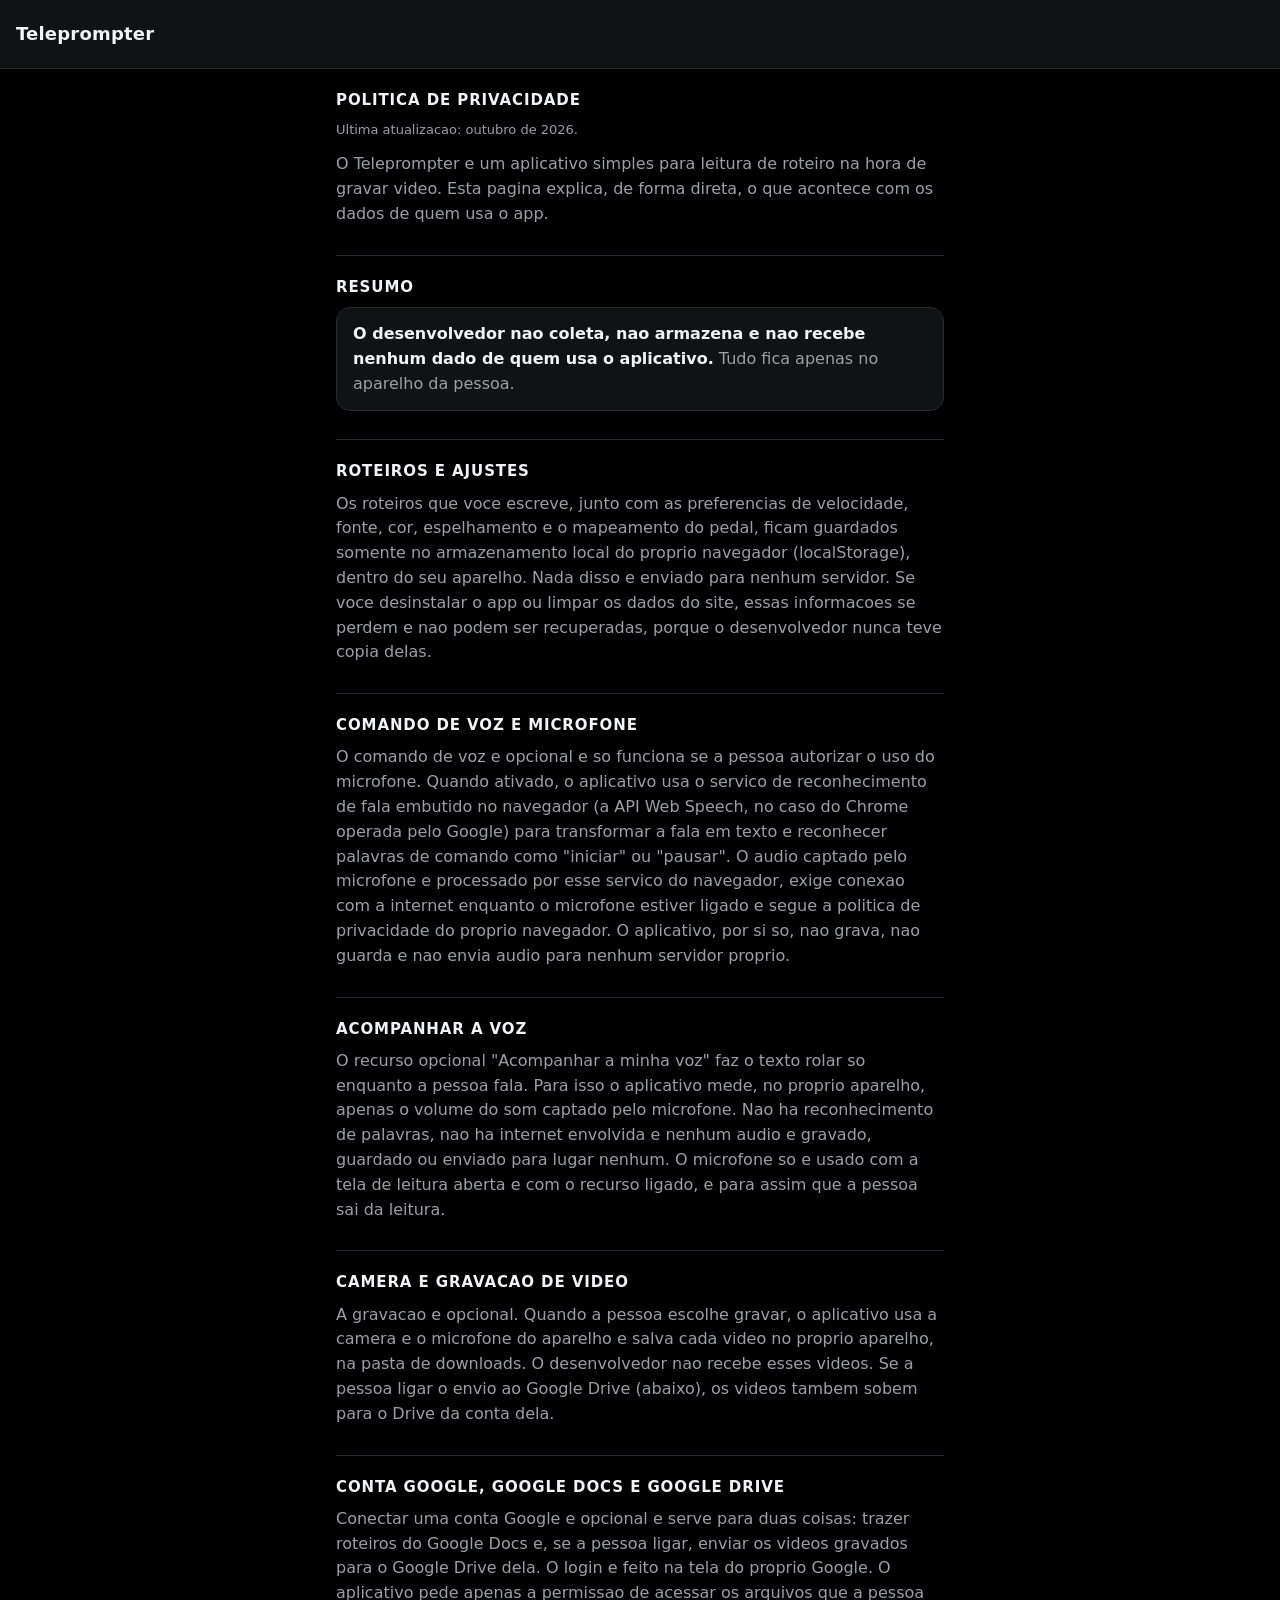
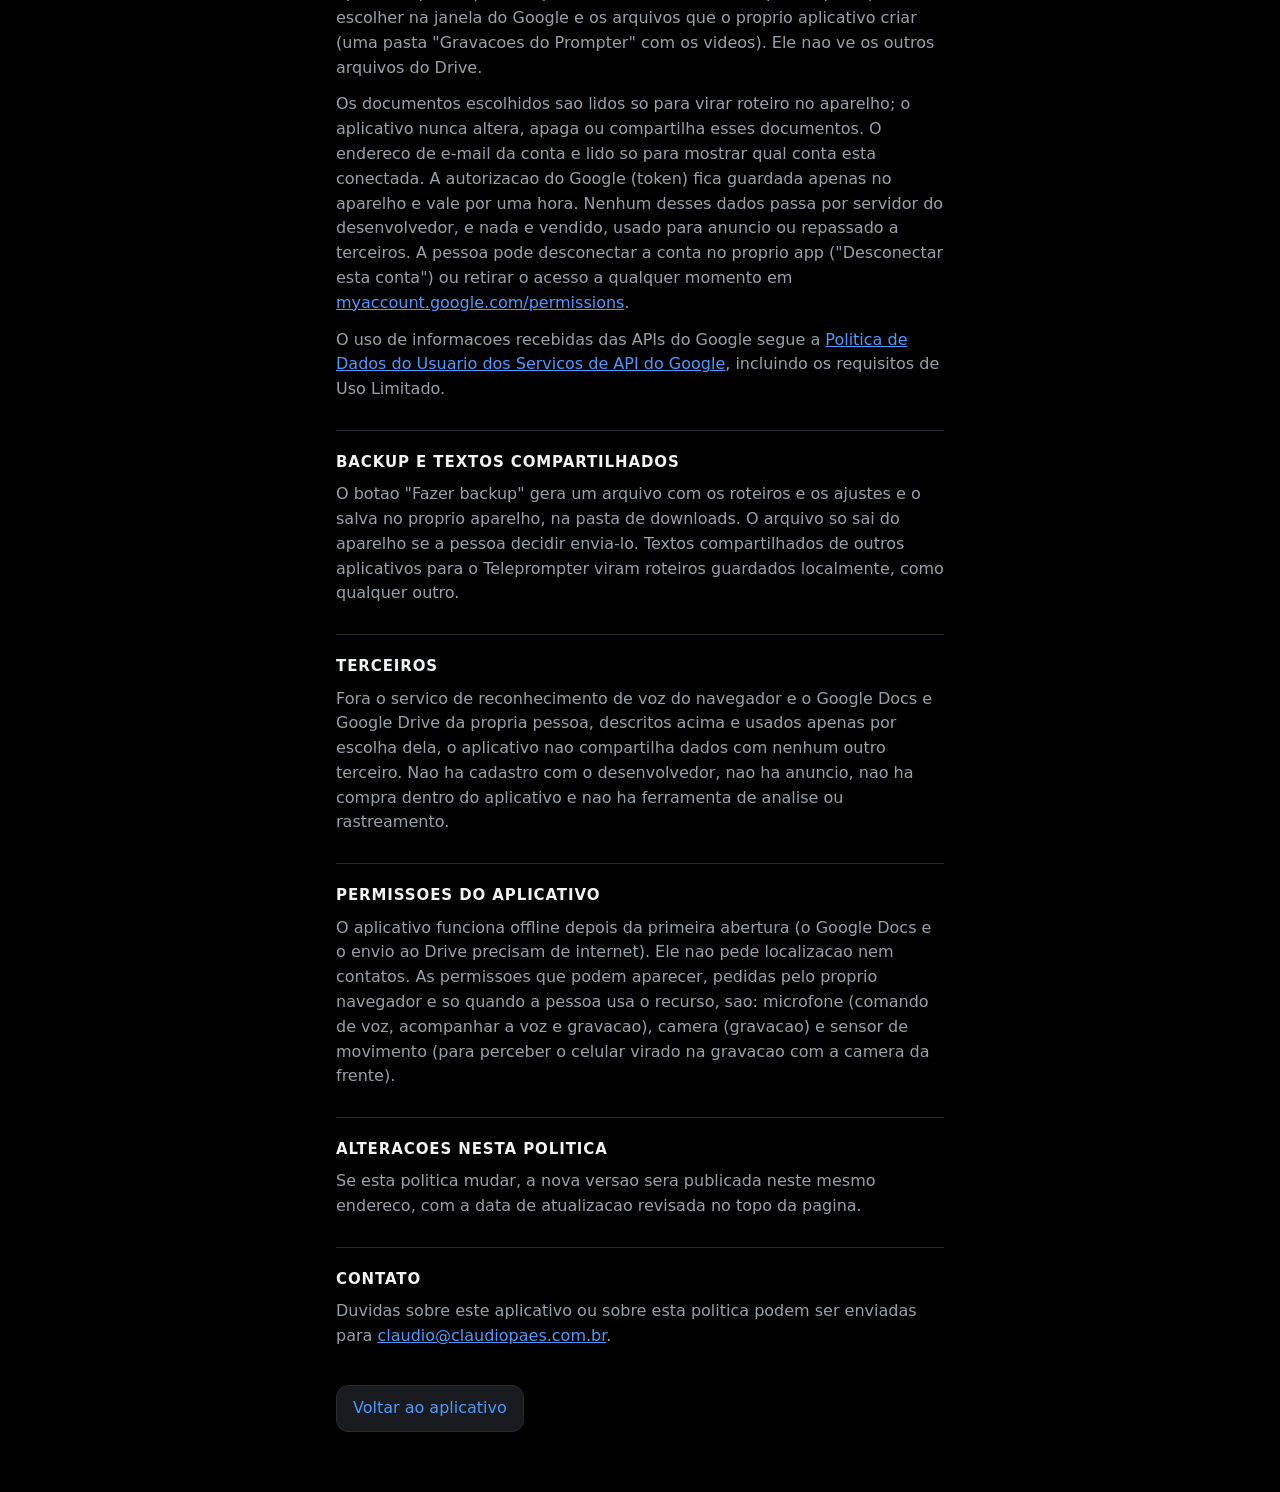
<file: privacidade.html>
<!doctype html>
<html lang="pt-BR">
<head>
<meta charset="utf-8">
<meta name="viewport" content="width=device-width, initial-scale=1">
<title>Politica de Privacidade - Teleprompter</title>
<style>
  :root{
    --bg:#000;
    --surface:#111214;
    --surface-2:#191b1f;
    --line:#26292f;
    --fg:#f2f3f5;
    --fg-dim:#9aa0a8;
    --accent:#4c9aff;
  }
  *{box-sizing:border-box}
  body{
    margin:0;background:var(--bg);color:var(--fg);
    font-family:system-ui,-apple-system,"Segoe UI",Roboto,Arial,sans-serif;
    font-size:16px;line-height:1.55;
    -webkit-font-smoothing:antialiased;
  }
  header{
    padding:20px 16px;border-bottom:1px solid var(--line);background:var(--surface);
  }
  header h1{margin:0;font-size:18px;font-weight:600;letter-spacing:.2px}
  main{max-width:640px;margin:0 auto;padding:20px 16px 60px}
  h2{font-size:15px;font-weight:600;color:var(--fg);text-transform:uppercase;letter-spacing:.06em;
     margin:28px 0 8px;border-top:1px solid var(--line);padding-top:20px}
  h2:first-of-type{border-top:0;padding-top:0;margin-top:0}
  p{color:var(--fg-dim);margin:0 0 12px}
  strong{color:var(--fg);font-weight:600}
  a{color:var(--accent)}
  .card{
    border:1px solid var(--line);border-radius:14px;background:var(--surface);
    padding:14px 16px;margin:0 0 12px;
  }
  .voltar{
    display:inline-block;margin-top:24px;color:var(--accent);text-decoration:none;
    border:1px solid var(--line);border-radius:12px;padding:10px 16px;background:var(--surface-2);
  }
  .data{color:var(--fg-dim);font-size:13px;margin-top:0}
</style>
</head>
<body>
<header><h1>Teleprompter</h1></header>
<main>
  <h2>Politica de Privacidade</h2>
  <p class="data">Ultima atualizacao: outubro de 2026.</p>
  <p>O Teleprompter e um aplicativo simples para leitura de roteiro na hora de gravar video.
  Esta pagina explica, de forma direta, o que acontece com os dados de quem usa o app.</p>

  <h2>Resumo</h2>
  <div class="card">
    <p style="margin:0"><strong>O desenvolvedor nao coleta, nao armazena e nao recebe nenhum dado
    de quem usa o aplicativo.</strong> Tudo fica apenas no aparelho da pessoa.</p>
  </div>

  <h2>Roteiros e ajustes</h2>
  <p>Os roteiros que voce escreve, junto com as preferencias de velocidade, fonte, cor, espelhamento
  e o mapeamento do pedal, ficam guardados somente no armazenamento local do proprio navegador
  (localStorage), dentro do seu aparelho. Nada disso e enviado para nenhum servidor. Se voce
  desinstalar o app ou limpar os dados do site, essas informacoes se perdem e nao podem ser
  recuperadas, porque o desenvolvedor nunca teve copia delas.</p>

  <h2>Comando de voz e microfone</h2>
  <p>O comando de voz e opcional e so funciona se a pessoa autorizar o uso do microfone. Quando
  ativado, o aplicativo usa o servico de reconhecimento de fala embutido no navegador (a API Web
  Speech, no caso do Chrome operada pelo Google) para transformar a fala em texto e reconhecer
  palavras de comando como "iniciar" ou "pausar". O audio captado pelo microfone e processado por
  esse servico do navegador, exige conexao com a internet enquanto o microfone estiver ligado e
  segue a politica de privacidade do proprio navegador. O aplicativo, por si so, nao grava,
  nao guarda e nao envia audio para nenhum servidor proprio.</p>

  <h2>Acompanhar a voz</h2>
  <p>O recurso opcional "Acompanhar a minha voz" faz o texto rolar so enquanto a pessoa fala. Para
  isso o aplicativo mede, no proprio aparelho, apenas o volume do som captado pelo microfone. Nao
  ha reconhecimento de palavras, nao ha internet envolvida e nenhum audio e gravado, guardado ou
  enviado para lugar nenhum. O microfone so e usado com a tela de leitura aberta e com o recurso
  ligado, e para assim que a pessoa sai da leitura.</p>

  <h2>Camera e gravacao de video</h2>
  <p>A gravacao e opcional. Quando a pessoa escolhe gravar, o aplicativo usa a camera e o microfone
  do aparelho e salva cada video no proprio aparelho, na pasta de downloads. O desenvolvedor nao
  recebe esses videos. Se a pessoa ligar o envio ao Google Drive (abaixo), os videos tambem sobem
  para o Drive da conta dela.</p>

  <h2>Conta Google, Google Docs e Google Drive</h2>
  <p>Conectar uma conta Google e opcional e serve para duas coisas: trazer roteiros do Google Docs e,
  se a pessoa ligar, enviar os videos gravados para o Google Drive dela. O login e feito na tela do
  proprio Google. O aplicativo pede apenas a permissao de acessar os arquivos que a pessoa escolher
  na janela do Google e os arquivos que o proprio aplicativo criar (uma pasta "Gravacoes do Prompter"
  com os videos). Ele nao ve os outros arquivos do Drive.</p>
  <p>Os documentos escolhidos sao lidos so para virar roteiro no aparelho; o aplicativo nunca altera,
  apaga ou compartilha esses documentos. O endereco de e-mail da conta e lido so para mostrar qual
  conta esta conectada. A autorizacao do Google (token) fica guardada apenas no aparelho e vale por
  uma hora. Nenhum desses dados passa por servidor do desenvolvedor, e nada e vendido, usado para
  anuncio ou repassado a terceiros. A pessoa pode desconectar a conta no proprio app
  ("Desconectar esta conta") ou retirar o acesso a qualquer momento em
  <a href="https://myaccount.google.com/permissions">myaccount.google.com/permissions</a>.</p>
  <p>O uso de informacoes recebidas das APIs do Google segue a
  <a href="https://developers.google.com/terms/api-services-user-data-policy">Politica de Dados do
  Usuario dos Servicos de API do Google</a>, incluindo os requisitos de Uso Limitado.</p>

  <h2>Backup e textos compartilhados</h2>
  <p>O botao "Fazer backup" gera um arquivo com os roteiros e os ajustes e o salva no proprio
  aparelho, na pasta de downloads. O arquivo so sai do aparelho se a pessoa decidir envia-lo. Textos
  compartilhados de outros aplicativos para o Teleprompter viram roteiros guardados localmente,
  como qualquer outro.</p>

  <h2>Terceiros</h2>
  <p>Fora o servico de reconhecimento de voz do navegador e o Google Docs e Google Drive da propria
  pessoa, descritos acima e usados apenas por escolha dela, o aplicativo nao compartilha dados com
  nenhum outro terceiro. Nao ha cadastro com o desenvolvedor, nao ha anuncio, nao ha compra dentro do
  aplicativo e nao ha ferramenta de analise ou rastreamento.</p>

  <h2>Permissoes do aplicativo</h2>
  <p>O aplicativo funciona offline depois da primeira abertura (o Google Docs e o envio ao Drive
  precisam de internet). Ele nao pede localizacao nem contatos. As permissoes que podem aparecer,
  pedidas pelo proprio navegador e so quando a pessoa usa o recurso, sao: microfone (comando de voz,
  acompanhar a voz e gravacao), camera (gravacao) e sensor de movimento (para perceber o celular
  virado na gravacao com a camera da frente).</p>

  <h2>Alteracoes nesta politica</h2>
  <p>Se esta politica mudar, a nova versao sera publicada neste mesmo endereco, com a data de
  atualizacao revisada no topo da pagina.</p>

  <h2>Contato</h2>
  <p>Duvidas sobre este aplicativo ou sobre esta politica podem ser enviadas para
  <a href="mailto:claudio@claudiopaes.com.br">claudio@claudiopaes.com.br</a>.</p>

  <a class="voltar" href="./index.html">Voltar ao aplicativo</a>
</main>
</body>
</html>
</file>
<file: styles.css>
/* Teleprompter - folha de estilo unica, sem dependencia externa.
   Direcao visual: estudio a noite. Preto real, texto marfim, ambar de "luz no ar". */

@font-face{
  font-family:"Atkinson Hyperlegible Next";
  src:url("./fonts/atkinson-next.woff2") format("woff2");
  font-weight:200 800;font-style:normal;font-display:swap;
}
@font-face{
  font-family:"Atkinson Hyperlegible Next";
  src:url("./fonts/atkinson-next-italic.woff2") format("woff2");
  font-weight:200 800;font-style:italic;font-display:swap;
}
@font-face{
  font-family:"Space Grotesk";
  src:url("./fonts/space-grotesk.woff2") format("woff2");
  font-weight:400 700;font-style:normal;font-display:swap;
}

:root{
  color-scheme:dark;
  --bg:#000;
  --surface:#0f0f11;
  --surface-2:#18181b;
  --surface-3:#232327;
  --line:#2c2c31;
  --fg:#f4f1ea;
  --fg-dim:#a8a39a;          /* 7,4:1 sobre --surface */
  --accent:#ffb547;          /* ambar "no ar", 11:1 sobre preto */
  --accent-ink:#1c1304;
  --accent-soft:rgba(255,181,71,.14);
  --rec:#ff4d3d;
  --ok:#62e08e;
  --danger:#ff6b5e;
  --radius:14px;
  --tap:48px;
  --font-ui:"Atkinson Hyperlegible Next",system-ui,-apple-system,"Segoe UI",sans-serif;
  --font-display:"Space Grotesk","Atkinson Hyperlegible Next",system-ui,sans-serif;
  --ease-out:cubic-bezier(0,0,.2,1);
  --safe-t:env(safe-area-inset-top,0px);
  --safe-b:env(safe-area-inset-bottom,0px);
  --safe-l:env(safe-area-inset-left,0px);
  --safe-r:env(safe-area-inset-right,0px);
}

*{box-sizing:border-box}
html,body{height:100%;overscroll-behavior:none;overscroll-behavior-x:none}
body{
  margin:0;background:var(--bg);color:var(--fg);
  font-family:var(--font-ui);font-size:16px;line-height:1.45;
  -webkit-font-smoothing:antialiased;
  -webkit-tap-highlight-color:transparent;
}
#app{position:fixed;inset:0;overflow:hidden}
.sr-only{position:absolute;width:1px;height:1px;padding:0;margin:-1px;overflow:hidden;clip:rect(0,0,0,0);white-space:nowrap;border:0}
[hidden]{display:none!important}

.view{position:absolute;inset:0;display:none;flex-direction:column;background:var(--bg)}
.view.is-active{display:flex}

/* ---------- barras ---------- */
.topbar{
  position:relative;display:flex;align-items:center;gap:8px;
  padding:calc(10px + var(--safe-t)) calc(12px + var(--safe-r)) 10px calc(12px + var(--safe-l));
  border-bottom:1px solid var(--line);background:var(--surface);
}
.topbar-actions{margin-left:auto;display:flex;gap:8px}
.wordmark{
  margin:0 0 0 4px;font-family:var(--font-display);font-weight:700;font-size:24px;letter-spacing:-.02em;
  display:flex;align-items:center;gap:8px;
}
.wordmark .dot{width:10px;height:10px;border-radius:50%;background:var(--accent);box-shadow:0 0 0 4px var(--accent-soft),0 0 14px rgba(255,181,71,.6)}
.title{margin:0;font-family:var(--font-display);font-size:20px;font-weight:600}
.bottombar{
  display:flex;align-items:center;gap:12px;
  padding:10px calc(12px + var(--safe-r)) calc(10px + var(--safe-b)) calc(12px + var(--safe-l));
  border-top:1px solid var(--line);background:var(--surface);
}
.scrollarea{
  flex:1;overflow-y:auto;overflow-x:hidden;-webkit-overflow-scrolling:touch;overscroll-behavior-y:contain;overscroll-behavior-x:none;
  padding:16px calc(16px + var(--safe-r)) calc(32px + var(--safe-b)) calc(16px + var(--safe-l));
}

/* ---------- botoes ---------- */
.btn{
  min-height:var(--tap);min-width:var(--tap);
  display:inline-flex;align-items:center;justify-content:center;gap:8px;
  padding:0 18px;border:1px solid var(--line);border-radius:var(--radius);
  background:var(--surface-2);color:var(--fg);
  font:inherit;font-weight:600;font-size:16px;cursor:pointer;
  touch-action:manipulation;user-select:none;-webkit-user-select:none;
  transition:transform .1s var(--ease-out),background-color .15s,opacity .25s;
}
.btn:active{transform:scale(.96);background:var(--surface-3)}
@media (hover:hover){
  .btn:hover{background:var(--surface-3)}
  .btn.primary:hover,.btn.play:hover{background:#ffc266}
  .card:hover,.chip:hover{border-color:#45454c}
}
.btn.icon{padding:0;width:var(--tap);flex:0 0 auto}
.btn.primary{background:var(--accent);border-color:var(--accent);color:var(--accent-ink)}
.btn.primary:active{background:#f0a634}
.btn.ghost{background:transparent}
.btn.xl{min-height:56px;font-size:17px;border-radius:16px}
.btn.block{width:100%;margin:10px 0}
.btn.grow{flex:1}
.btn.round{border-radius:50%;padding:0}
.btn.on,.btn[aria-pressed="true"]{background:var(--accent);border-color:var(--accent);color:var(--accent-ink)}
.btn:disabled{opacity:.4;cursor:default}
.ic{width:24px;height:24px;fill:currentColor;flex:0 0 auto}
:focus-visible{outline:3px solid var(--accent);outline-offset:2px}
.danger{color:var(--danger)}

/* ---------- biblioteca ---------- */
/* envio ao Drive: o que falta, progresso, velocidade; some quando nao ha nada do dia */
.up-status{
  margin:0 0 14px;padding:12px 14px;
  border:1px solid var(--line);border-radius:14px;background:var(--surface);color:var(--fg-dim);font-size:14px;
}
.up-status[hidden]{display:none}
.up-head{display:flex;align-items:center;gap:10px}
.up-head .ic{flex:0 0 auto;width:22px;height:22px;color:var(--accent)}
.up-main{flex:1;min-width:0;display:flex;flex-direction:column;gap:2px}
.up-main b{color:var(--fg);font-weight:600}
.up-sub{font-size:13px}
.up-sub[hidden]{display:none}
.up-status .btn{min-height:40px;padding:0 14px}
.up-bar{height:6px;margin:10px 0 4px;border-radius:3px;background:var(--surface-3);overflow:hidden}
.up-bar i{display:block;height:100%;width:0;background:var(--accent);transition:width .4s var(--ease-out)}
.up-status.all-done .up-bar i{background:var(--ok)}
.up-list{list-style:none;margin:4px 0 0;padding:0}
.up-list li{position:relative;display:flex;flex-direction:column;gap:1px;padding:7px 0 8px;border-top:1px solid var(--line)}
.up-name{flex:1;min-width:0;color:var(--fg);font-size:13px;white-space:nowrap;overflow:hidden;text-overflow:ellipsis}
.up-row{display:flex;align-items:center;gap:8px}
.up-rm{flex:0 0 auto;min-height:36px;padding:0 12px;border:1px solid var(--line);border-radius:10px;background:transparent;color:var(--fg-dim);font:inherit;font-size:12px;cursor:pointer}
.up-list li.bad .up-st{color:var(--danger)}
.up-list{max-height:46vh;overflow-y:auto}
.up-space{margin:8px 0 0;font-size:13px;color:var(--fg)}
.up-space[hidden]{display:none}
.up-space.warn{padding:8px 10px;border:1px solid var(--danger);border-radius:10px;color:var(--danger)}
.up-link{display:inline-block;margin-top:6px;font-size:13px;color:var(--accent)}
.up-link[hidden]{display:none}
.up-actions{display:flex;flex-wrap:wrap;gap:8px;margin:10px 0 0}
.up-actions .btn[hidden]{display:none}
.lost-bar{display:flex;align-items:center;gap:10px;margin:0 0 14px;padding:12px 14px;border:2px solid var(--danger);border-radius:14px;background:var(--surface);color:var(--danger)}
.lost-bar[hidden]{display:none}
.lost-bar b{flex:1;font-weight:700}
.lost-box .wiz-title{color:var(--danger)}
.lost-sub{color:var(--danger);font-weight:700}
.danger-btn{border-color:var(--danger);color:var(--danger)}
.up-st{font-size:12px}
.up-mini{position:absolute;left:0;bottom:0;height:2px;width:0;background:var(--accent)}
.up-keep{margin:8px 0 0;font-size:13px;color:var(--fg)}
.up-keep[hidden]{display:none}
.up-done{margin-top:8px;font-size:13px}
.up-done[hidden]{display:none}
.up-done summary{cursor:pointer;min-height:36px;display:flex;align-items:center}
.up-done ul{margin:2px 0 0;padding-left:18px}
.up-done li{margin:2px 0;word-break:break-word}
.up-leave-art{width:56px;height:56px;margin:0 auto 6px;border-radius:50%;display:flex;align-items:center;justify-content:center;background:var(--accent-soft);color:var(--accent)}
.up-leave-art .ic{width:30px;height:30px}
.up-leave-actions{flex-direction:column;align-items:stretch;margin-top:16px}
.up-leave-actions .btn{min-height:52px}
.up-leave-actions .btn[hidden]{display:none}
/* onde guardar os videos (v9.5): a dica do seletor de pasta, em destaque discreto */
.save-ask-tip{font-size:13px;background:var(--surface-2);border-radius:12px;padding:10px 12px}
.save-ask-tip b{color:var(--fg)}
.tab-box{max-height:calc(100vh - 32px);display:flex;flex-direction:column}
.tab-box .list{overflow:auto;margin:8px 0 12px;text-align:left}
.lib-actions{display:grid;grid-template-columns:1fr 1fr;gap:10px}
.lib-actions .wide{grid-column:1 / -1}
.ic.gdoc{color:#7fb0ff}
.badge{display:inline-flex;align-items:center;gap:4px;padding:1px 7px;border-radius:6px;background:rgba(127,176,255,.14);color:#a9c8ff;font-size:12px;font-weight:700;margin-right:6px;vertical-align:1px}
.linkbar{display:flex;align-items:center;gap:10px;padding:8px calc(12px + var(--safe-r)) 8px calc(14px + var(--safe-l));background:#0e1420;border-bottom:1px solid #1f2a3d}
.linkbar-text{flex:1;min-width:0;font-size:14px;color:#c4d6f5;white-space:nowrap;overflow:hidden;text-overflow:ellipsis}
.linkbar .btn{min-height:40px;padding:0 12px;font-size:14px}
.docs-connect{text-align:center;padding:28px 8px}
.docs-connect .onboard-art{margin:0 auto 12px;width:64px;height:64px}
.hint.small{font-size:13px}
/* contas do Google: uma pilula por conta, a da lista acesa */
.acct-row{flex-wrap:nowrap;overflow-x:auto;margin:0 0 12px;padding-bottom:2px;scrollbar-width:none}
.acct-row::-webkit-scrollbar{display:none}
.acct-chip{flex:0 1 auto;max-width:62vw;white-space:nowrap;overflow:hidden;text-overflow:ellipsis}
.acct-add{flex:0 0 auto;color:var(--fg-dim);border-style:dashed}
.search{display:flex;align-items:center;gap:10px;min-height:52px;padding:0 14px;border-radius:16px;background:var(--surface-2);border:1px solid var(--line)}
.search .ic{color:var(--fg-dim)}
.search input{flex:1;min-width:0;height:50px;background:none;border:0;color:var(--fg);font:inherit;font-size:16px;outline:none}
.search:focus-within{outline:3px solid var(--accent);outline-offset:2px}
.doc-item{width:100%;display:flex;align-items:center;gap:14px;padding:14px 16px;min-height:68px;border-radius:16px;border:1px solid var(--line);background:var(--surface);color:inherit;font:inherit;text-align:left;cursor:pointer}
.doc-item:active{background:var(--surface-2)}
.doc-item .ic{color:#7fb0ff}
.doc-item.busy{opacity:.55;pointer-events:none}
.doc-name{font-weight:700;white-space:nowrap;overflow:hidden;text-overflow:ellipsis}
.doc-sub{color:var(--fg-dim);font-size:13px;margin-top:2px}
.doc-tag{flex:0 0 auto;font-size:12px;font-weight:700;color:var(--ok)}
.skeleton{height:68px;border-radius:16px;background:linear-gradient(90deg,var(--surface) 0%,var(--surface-2) 50%,var(--surface) 100%);background-size:200% 100%;animation:shimmer 1.2s linear infinite}
@keyframes shimmer{to{background-position:-200% 0}}
.linkbtn{background:none;border:0;padding:8px 2px;color:inherit;font:inherit;text-decoration:underline;cursor:pointer}
.onboard{display:flex;gap:14px;align-items:flex-start;padding:16px;margin-bottom:14px;border-radius:20px;background:linear-gradient(135deg,#21190b,#141416 70%);border:1px solid rgba(255,181,71,.35)}
.onboard-art{flex:0 0 auto;width:52px;height:52px;border-radius:16px;display:flex;align-items:center;justify-content:center;background:var(--accent-soft);color:var(--accent)}
.onboard-art .ic{width:30px;height:30px}
.onboard-main{flex:1;min-width:0}
.onboard-title{margin:2px 0 0;font-family:var(--font-display);font-weight:700;font-size:18px}
.onboard .hint{margin:4px 0 12px}
.onboard-actions{display:flex;gap:8px;flex-wrap:wrap}
.list{list-style:none;margin:18px 0 0;padding:0;display:flex;flex-direction:column;gap:10px}
.card-row{display:flex;align-items:stretch;gap:10px}
.card{
  flex:1;min-width:0;display:flex;align-items:center;gap:14px;
  padding:14px 16px;border:1px solid var(--line);border-radius:18px;
  background:var(--surface);color:inherit;text-align:left;font:inherit;cursor:pointer;min-height:72px;
}
.card:active{background:var(--surface-2)}
.card > .ic{color:var(--fg-dim)}
.card-main{flex:1;min-width:0}
.card-title{font-weight:700;font-size:17px;white-space:nowrap;overflow:hidden;text-overflow:ellipsis}
.card-sub{color:var(--fg-dim);font-size:14px;margin-top:2px;white-space:nowrap;overflow:hidden;text-overflow:ellipsis;font-variant-numeric:tabular-nums}
.card-go{
  flex:0 0 auto;width:72px;border-radius:18px;border:1px solid rgba(255,181,71,.45);
  background:var(--accent-soft);color:var(--accent);
  display:inline-flex;align-items:center;justify-content:center;cursor:pointer;
}
.card-go:active{background:rgba(255,181,71,.25)}
.card-go .ic{width:30px;height:30px}
.empty{text-align:center;padding:40px 12px 8px}
.empty-title{font-family:var(--font-display);font-size:20px;font-weight:600;margin:0 0 4px}
.hint{color:var(--fg-dim);font-size:14px;margin:10px 2px}
.hint.center{text-align:center}
.foot{color:var(--fg-dim);font-size:13px;margin:28px 2px 0}
.foot a{color:inherit;display:inline-block;margin-top:6px}
.section-title{
  font-family:var(--font-display);font-size:13px;font-weight:600;color:var(--fg-dim);
  text-transform:uppercase;letter-spacing:.12em;margin:26px 2px 10px;
}
.pedal-btn{position:relative}
.led{position:absolute;top:9px;right:9px;width:8px;height:8px;border-radius:50%;background:#3a3a40;transition:background-color .4s}
.led.hit{background:var(--ok);box-shadow:0 0 10px var(--ok);transition:none}

/* ---------- editor ---------- */
.title-input{
  flex:1;min-width:0;height:var(--tap);
  background:var(--surface-2);border:1px solid var(--line);border-radius:var(--radius);
  color:var(--fg);font:inherit;font-weight:700;font-size:17px;padding:0 12px;
}
.editor-wrap{flex:1;display:flex;padding:12px calc(12px + var(--safe-r)) 12px calc(12px + var(--safe-l));min-height:0}
#editor-text{
  flex:1;width:100%;resize:none;
  background:var(--surface);border:1px solid var(--line);border-radius:18px;
  color:var(--fg);font:inherit;font-size:18px;line-height:1.6;padding:16px;
}
#editor-text::placeholder{color:#8f8a80}
.editor-stats{color:var(--fg-dim);font-size:14px;line-height:1.3;min-width:0;font-variant-numeric:tabular-nums}
.editor-stats b{color:var(--fg);font-weight:700}
.menu{
  position:absolute;right:calc(12px + var(--safe-r));top:calc(100% - 4px);z-index:15;
  min-width:200px;padding:6px;border-radius:16px;background:var(--surface-3);border:1px solid var(--line);
  box-shadow:0 18px 40px rgba(0,0,0,.6);
}
.menu button{
  width:100%;min-height:52px;display:flex;align-items:center;gap:12px;padding:0 14px;
  background:none;border:0;border-radius:12px;color:var(--fg);font:inherit;font-weight:600;cursor:pointer;
}
.menu button:active{background:var(--surface-2)}
.menu .danger{color:var(--danger)}

/* ---------- prompter: palco espelhavel ---------- */
#view-prompter{background:#000;touch-action:none}
.stage{position:absolute;inset:0;overflow:hidden;transform-origin:center center}
.stage.mirror-h{transform:scaleX(-1)}
.stage.mirror-v{transform:scaleY(-1)}
.stage.mirror-h.mirror-v{transform:scale(-1,-1)}
.scroller{
  position:absolute;top:0;left:0;right:0;
  padding:var(--padtop,40vh) var(--pad,6%) 100vh;
  will-change:transform;
}
.content{
  position:relative;
  font-size:var(--fsize,56px);line-height:var(--lheight,1.4);color:var(--tcolor,#fff);
  font-family:var(--tfamily,var(--font-ui));font-weight:600;
  overflow-wrap:break-word;hyphens:manual;
}
.content .para{margin:0 0 .6em;white-space:pre-line}
.content .mark{
  margin:.5em 0 .55em;padding-top:.35em;border-top:2px solid rgba(255,181,71,.35);
  font-family:var(--font-display);font-size:.42em;line-height:1.3;font-weight:600;
  letter-spacing:.14em;text-transform:uppercase;color:var(--accent);white-space:normal;
}
.content .cue{font-style:italic;font-weight:400;font-size:.78em;color:var(--accent);opacity:.85}
.content .emph{text-decoration:underline;text-decoration-color:var(--accent);text-decoration-thickness:.08em;text-underline-offset:.16em}
.content .empty-script{color:var(--fg-dim);font-size:.6em}
.readfade{
  position:absolute;left:0;right:0;top:0;height:var(--fadeh,30%);pointer-events:none;
  background:linear-gradient(to bottom,rgba(0,0,0,.86) 0%,rgba(0,0,0,.62) 70%,rgba(0,0,0,.45) 100%);
}
.guide{
  position:absolute;left:0;right:0;top:var(--guidey,33%);height:var(--linebox,78px);
  transform:translateY(-50%);display:flex;align-items:center;gap:4px;pointer-events:none;
  padding:0 2px;
}
.guide-arrow{width:30px;height:30px;fill:var(--accent);flex:0 0 auto;filter:drop-shadow(0 0 6px rgba(255,181,71,.5));transition:opacity .25s}
.guide.waiting .guide-arrow{opacity:.3;filter:none}
.guide-arrow.flip{transform:scaleX(-1)}
.guide-band{flex:1;height:100%;border-radius:10px;background:rgba(255,181,71,.05);border:1px solid rgba(255,181,71,.12)}
.pause-pill{
  position:absolute;left:50%;top:calc(16px + var(--safe-t));transform:translateX(-50%);
  display:flex;align-items:center;gap:8px;padding:7px 14px 7px 10px;border-radius:999px;
  border:1.5px solid var(--accent);color:var(--accent);background:rgba(0,0,0,.6);
  font-family:var(--font-display);font-weight:700;font-size:14px;letter-spacing:.12em;text-transform:uppercase;
  pointer-events:none;
}
.pause-pill .ic{width:16px;height:16px}
.countdown{
  position:absolute;inset:0;display:flex;align-items:center;justify-content:center;
  background:rgba(0,0,0,.72);pointer-events:none;
  font-family:var(--font-display);font-weight:700;font-size:min(42vh,42vw);color:var(--accent);
  font-variant-numeric:tabular-nums;
}
.flash{
  position:absolute;left:50%;top:64%;display:flex;flex-direction:column;align-items:center;gap:12px;
  transform:translate(-50%,-50%) scale(.9);opacity:0;pointer-events:none;
  transition:opacity .35s var(--ease-out),transform .35s var(--ease-out);
}
.flash.show{opacity:1;transform:translate(-50%,-50%) scale(1);transition:opacity .08s,transform .12s var(--ease-out)}
.flash-icon{
  width:min(30vmin,140px);height:min(30vmin,140px);border-radius:50%;
  display:flex;align-items:center;justify-content:center;
  background:rgba(12,12,14,.82);border:2px solid var(--accent);color:var(--accent);
  box-shadow:0 0 40px rgba(255,181,71,.25);
}
.flash-icon .ic{width:46%;height:46%}
.flash-text{
  font-family:var(--font-display);font-weight:700;font-size:clamp(18px,4.5vmin,30px);color:#fff;
  background:rgba(12,12,14,.82);padding:6px 16px;border-radius:999px;white-space:nowrap;
}
.flash.muted .flash-icon{border-color:#55555c;color:#9a9aa2;box-shadow:none}
.progress{position:absolute;left:0;right:0;top:0;height:3px;background:rgba(255,255,255,.08);pointer-events:none}
.progress i{display:block;height:100%;width:100%;background:var(--accent);transform-origin:left center;transform:scaleX(0)}

/* ---------- prompter: controles do operador ---------- */
.p-top{
  position:absolute;left:0;right:0;top:0;display:flex;align-items:center;gap:8px;
  padding:calc(10px + var(--safe-t)) calc(10px + var(--safe-r)) 26px calc(10px + var(--safe-l));
  background:linear-gradient(to bottom,rgba(0,0,0,.92),rgba(0,0,0,.65) 60%,rgba(0,0,0,0));
  transition:opacity .3s var(--ease-out);
}
.p-title{flex:1;min-width:0;display:flex;flex-direction:column;align-items:center;gap:3px;text-align:center;color:var(--fg-dim);font-size:14px}
.p-title > span{max-width:100%;white-space:nowrap;overflow:hidden;text-overflow:ellipsis}
/* selo do envio ao Drive no alto do prompter (some com os controles durante a leitura) */
.p-up{
  max-width:100%;min-height:26px;padding:3px 10px;border-radius:999px;cursor:pointer;
  border:1px solid rgba(255,181,71,.45);background:rgba(255,181,71,.12);color:var(--accent);
  font:inherit;font-size:12px;line-height:1.2;white-space:nowrap;overflow:hidden;text-overflow:ellipsis;
}
.p-up[hidden]{display:none}
.btn.glass{background:rgba(30,30,34,.85);border-color:rgba(255,255,255,.08)}
.voice-flag{
  position:absolute;top:calc(68px + var(--safe-t));right:calc(12px + var(--safe-r));
  background:var(--accent-soft);border:1px solid var(--accent);color:var(--accent);
  font-size:13px;font-weight:700;padding:5px 12px;border-radius:999px;pointer-events:none;
}
.dock{
  position:absolute;left:0;right:0;bottom:0;
  display:grid;gap:12px;
  padding:34px calc(14px + var(--safe-r)) calc(14px + var(--safe-b)) calc(14px + var(--safe-l));
  background:linear-gradient(to top,rgba(0,0,0,.96) 0%,rgba(0,0,0,.92) 72%,rgba(0,0,0,0) 100%);
  transition:opacity .3s var(--ease-out);
}
/* ---------- prompter: gravacao ---------- */
#view-prompter{--camh:min(44vh,46vw)}
.cam{
  position:absolute;top:calc(64px + var(--safe-t));right:calc(12px + var(--safe-r));
  height:var(--camh);width:calc(var(--camh) * var(--camratio,.5625));
  border-radius:12px;overflow:hidden;background:#141416;border:1px solid rgba(255,255,255,.14);
  pointer-events:none;
}
.cam video{
  position:absolute;left:50%;top:50%;width:100%;height:100%;object-fit:cover;
  transform:translate(-50%,-50%) rotate(var(--camrot,0deg));
}
.cam.sideways video{width:var(--camh);height:calc(var(--camh) * var(--camratio,.5625))}
.cam.selfie video{transform:translate(-50%,-50%) rotate(var(--camrot,0deg)) scaleX(-1)}
#view-prompter.recording .cam{border-color:var(--rec);box-shadow:0 0 0 2px var(--rec)}
/* o texto nao passa por baixo da camera */
#view-prompter.has-cam:not(.cam-above):not(.cam-top) .scroller{padding-right:calc(var(--pad,6%) + var(--camh) * var(--camratio,.5625) + 16px)}
/* em pe com a imagem no canto, a linha de leitura para antes da imagem (v9.7): a coluna da imagem fica
   livre para o aviso do som, sem cobrir a linha */
#app:not(.tp-lf):not(.tp-lr) #view-prompter.has-cam:not(.cam-above):not(.cam-top) .guide{right:calc(16px + var(--safe-r) + var(--camh) * var(--camratio,.5625))}
/* linha de leitura embaixo (lente embaixo, celular de cabeca para baixo): a imagem fica logo acima da linha */
#view-prompter.cam-above{--camh:min(30vh,46vw)}
#view-prompter.cam-above .cam{
  top:auto;right:auto;left:50%;transform:translateX(-50%);
  bottom:calc(100% - var(--guidey,75%) + var(--linebox,70px) * .5 + 10px);
}
/* imagem no alto, centralizada; o selo de REC logo abaixo dela */
#view-prompter.cam-top{--camh:min(28vh,46vw);--docktop:calc(64px + var(--safe-t) + var(--camh) + 6px)}
#view-prompter.cam-top .cam{right:auto;left:50%;transform:translateX(-50%)}
#view-prompter.cam-top .rec-badge{right:auto;left:50%;transform:translateX(-50%);top:calc(64px + var(--safe-t) + var(--camh) - 48px)}
.content{text-align:var(--talign,left)}
/* escolha do modo ao abrir um roteiro */
.mode-box{text-align:left}
.mode-box .wiz-title{text-align:center}
.mode-list{display:flex;flex-direction:column;gap:10px;margin:14px 0 12px}
.mode-card{
  display:flex;align-items:center;gap:14px;width:100%;min-height:76px;padding:12px 14px;
  border:1px solid var(--line);border-radius:16px;background:var(--surface-2);color:var(--fg);
  font:inherit;text-align:left;cursor:pointer;
}
.mode-card:active{background:var(--surface-3)}
.mode-card > .ic{flex:0 0 auto;width:34px;height:34px;color:var(--accent)}
.mode-card span{display:flex;flex-direction:column;gap:2px;min-width:0}
.mode-card b{font-family:var(--font-display);font-size:17px}
.mode-card small{color:var(--fg-dim);font-size:13px;line-height:1.35}
.mode-card.last{border-color:var(--accent);box-shadow:0 0 0 1px var(--accent)}
/* aviso da camera da frente: virar o celular */
.flipwarn{
  position:absolute;inset:0;z-index:35;background:rgba(0,0,0,.94);
  display:flex;flex-direction:column;align-items:center;justify-content:center;gap:14px;padding:24px;text-align:center;
}
.flipwarn[hidden]{display:none}
.flip-art{width:96px;height:96px;border-radius:28px;display:flex;align-items:center;justify-content:center;background:var(--accent-soft);color:var(--accent)}
.flip-art .ic{width:60px;height:60px;transform:rotate(180deg);animation:flipnudge 2.4s var(--ease-out) infinite}
@keyframes flipnudge{0%,35%{transform:rotate(0)}55%,100%{transform:rotate(180deg)}}
@media (prefers-reduced-motion:reduce){.flip-art .ic{animation:none}}
.flip-title{margin:0;font-family:var(--font-display);font-size:26px;line-height:1.2;max-width:16ch}
/* ultima gravacao: tela cheia por cima do prompter */
.player{position:absolute;inset:0;z-index:30;background:#000;display:flex;flex-direction:column}
.player[hidden]{display:none}
.player video{flex:1;min-height:0;width:100%;object-fit:contain;background:#000}
.player-bar{
  display:flex;align-items:center;gap:12px;
  padding:10px calc(12px + var(--safe-r)) calc(10px + var(--safe-b)) calc(14px + var(--safe-l));
  color:var(--fg-dim);font-size:14px;
}
.player-bar span{flex:1;min-width:0;overflow:hidden;text-overflow:ellipsis;white-space:nowrap}
.btn.stop-btn{width:64px;height:64px;background:var(--rec);border-color:var(--rec);color:#fff}
.btn.stop-btn .ic{width:26px;height:26px}
.btn.stop-btn[hidden]{display:none}
.rec-badge{
  position:absolute;top:calc(72px + var(--safe-t));right:calc(20px + var(--safe-r));z-index:2;
  display:flex;align-items:center;gap:7px;padding:4px 11px 4px 9px;border-radius:999px;
  background:rgba(0,0,0,.7);color:#fff;font-family:var(--font-display);font-weight:700;font-size:14px;
  letter-spacing:.06em;font-variant-numeric:tabular-nums;
  border:1px solid rgba(255,77,61,.6);min-height:40px;cursor:pointer;
}
.rec-badge[hidden]{display:none}
.rec-badge .ic{width:16px;height:16px;color:var(--rec);margin-left:2px}
.rec-badge i{width:10px;height:10px;border-radius:50%;background:var(--rec);animation:recblink 1.2s steps(2,jump-none) infinite}
@keyframes recblink{50%{opacity:.25}}
@media (prefers-reduced-motion:reduce){.rec-badge i{animation:none}}
/* som da gravacao: medidor no selo do REC e alarme logo acima da linha de leitura */
.rec-vu{width:34px;height:6px;border-radius:3px;background:rgba(255,255,255,.18);overflow:hidden;margin-left:2px}
.rec-vu b{display:block;width:100%;height:100%;background:var(--ok);transform-origin:left center;transform:scaleX(0);transition:transform .08s linear}
.rec-badge.lowsound{border-color:var(--accent)}
.rec-badge.lowsound .rec-vu b{background:var(--accent)}
.rec-badge{white-space:nowrap}
.rec-badge.nosound{background:var(--rec);border-color:#fff;animation:sndpulse 1s steps(2,jump-none) infinite}
.rec-badge.nosound i{background:#fff}
.rec-badge.nosound .ic{color:#fff}
/* sem som o medidor do selo fica parado: sai, e o selo "SEM SOM" nao fica mais largo que o "REC" (v9.7) */
.rec-badge.nosound .rec-vu{display:none}
@keyframes sndpulse{50%{background:#8f1409}}
/* aviso do som, sempre a vista com a camera ligada (v9.7: menor, para celular pequeno).
   SOM OK (verde) e OUVINDO… viram um selo pequeno (regra no fim do arquivo); SOM BAIXO (ambar) e
   SEM SOM (vermelho, pisca) seguem chamando a atencao, com tamanho pela largura e pela altura da tela.
   Em pe, o lugar e escolhido pelo app (SndSpot, classe .placed): nunca por cima do texto perto da
   linha de leitura, dos controles a vista nem do selo REC. Deitado, o lugar e o do layout deitado. */
.snd-alert{
  position:absolute;left:50%;transform:translateX(-50%);z-index:5;
  bottom:calc(100% - var(--guidey,33%) + var(--linebox,70px) * 1.5 + 8px);
  width:min(560px,calc(100% - 24px));box-sizing:border-box;
  display:flex;align-items:center;gap:10px;padding:9px 12px 10px;border-radius:16px;
  border:3px solid transparent;
  background:var(--rec);color:#fff;box-shadow:0 8px 30px rgba(0,0,0,.6);pointer-events:none;
}
.snd-alert.placed{left:0;top:0;bottom:auto;transform:none}
.snd-alert[hidden]{display:none}
.snd-alert .ic{width:clamp(24px,8vw,34px);height:clamp(24px,8vw,34px);flex:none}
.snd-alert div{display:flex;flex-direction:column;gap:6px;min-width:0;flex:1}
.snd-alert b{font-family:var(--font-display);font-weight:700;font-size:clamp(20px,min(7.2vw,4.4vh),34px);line-height:1.05;letter-spacing:.03em}
#snd-sub{font-size:clamp(12.5px,3.6vw,15px);line-height:1.3}
#snd-sub:empty{display:none}
.snd-vu{display:block;flex:none;height:6px;border-radius:3px;background:rgba(255,255,255,.2);overflow:hidden}
.snd-vu i{display:block;height:100%;background:currentColor;transform-origin:left center;transform:scaleX(0);transition:transform .08s linear}
/* coluna estreita (a da imagem da camera, em celular pequeno com os controles a vista): sem icone, o titulo quebra */
.snd-alert.narrow{gap:6px;padding:7px 8px 8px;border-radius:12px}
.snd-alert.narrow .ic{display:none}
.snd-alert.narrow b{font-size:clamp(17px,5.4vw,21px);hyphens:auto;overflow-wrap:anywhere}
.snd-alert.narrow[data-st=nap] b{font-size:clamp(14px,4.4vw,18px)}
.snd-alert.narrow #snd-sub{font-size:12px;line-height:1.28}
/* sem lugar para a explicacao: so o titulo (o selo REC tambem avisa) */
.snd-alert.tight #snd-sub{display:none}
.snd-alert[data-st=ok]{background:rgba(0,0,0,.72);border-color:var(--ok);color:var(--ok)}
.snd-alert[data-st=wait]{background:rgba(0,0,0,.72);border-color:rgba(255,255,255,.35);color:var(--fg-dim)}
/* camera desligada por ociosidade (v9.4): aviso calmo, sem medidor, titulo menor que quebra linha */
.snd-alert[data-st=nap]{background:rgba(0,0,0,.82);border-color:rgba(255,255,255,.35);color:var(--fg)}
.snd-alert[data-st=nap] b{font-size:clamp(17px,min(5.6vw,3.4vh),26px)}
.snd-alert[data-st=nap] .snd-vu{display:none}
.snd-alert[data-st=low]{background:var(--accent);color:var(--accent-ink)}
.snd-alert[data-st=low] .snd-vu{background:rgba(0,0,0,.18)}
.snd-alert[data-st=dead]{animation:sndpulse 1s steps(2,jump-none) infinite}
@media (prefers-reduced-motion:reduce){.rec-badge.nosound,.snd-alert[data-st=dead]{animation:none}}
.btn.rec-btn .ic{color:var(--rec)}
.btn.rec-btn[aria-pressed="true"]{background:var(--rec);border-color:var(--rec)}
.btn.rec-btn[aria-pressed="true"] .ic{color:#fff}

/* camera frontal / linha de leitura embaixo: o painel (play, velocidade) fica no alto, abaixo da
   barra de cima e da imagem da camera; a parte de baixo, perto da lente, fica so para a leitura */
#view-prompter.ctl-top .dock{
  top:var(--docktop,calc(62px + var(--safe-t)));bottom:auto;
  padding:6px calc(14px + var(--safe-r)) 30px calc(14px + var(--safe-l));
  background:linear-gradient(to bottom,rgba(0,0,0,.96) 0%,rgba(0,0,0,.92) 72%,rgba(0,0,0,0) 100%);
}

#view-prompter.ui-hidden .p-top,
#view-prompter.ui-hidden .dock{opacity:0;pointer-events:none}
#view-prompter.ui-hidden .voice-flag{top:calc(14px + var(--safe-t))}
/* com os controles na tela o botao play ja diz o estado; o selo e para o vidro */
#view-prompter:not(.ui-hidden) .pause-pill{display:none!important}

.speed{display:flex;align-items:center;gap:12px}
.btn.step{width:64px;height:64px;flex:0 0 64px;background:var(--surface-2)}
.btn.step .ic{width:30px;height:30px}
.dial{
  position:relative;flex:1;min-width:0;height:84px;border-radius:22px;overflow:hidden;
  background:var(--surface-2);border:1px solid var(--line);
  touch-action:none;cursor:ew-resize;user-select:none;-webkit-user-select:none;
  display:flex;flex-direction:column;align-items:center;justify-content:center;
}
.dial::after{ /* agulha central */
  content:"";position:absolute;left:50%;top:0;width:2px;height:16px;margin-left:-1px;border-radius:2px;background:var(--accent);
}
.dial.drag{border-color:var(--accent);background:#1d1a14}
.dial-ruler{
  position:absolute;left:0;right:0;top:0;height:14px;pointer-events:none;
  background-image:
    repeating-linear-gradient(90deg,rgba(244,241,234,.55) 0 2px,transparent 2px 60px),
    repeating-linear-gradient(90deg,rgba(244,241,234,.22) 0 1px,transparent 1px 12px);
  background-size:60px 14px,12px 8px;background-repeat:repeat-x;
  -webkit-mask-image:linear-gradient(90deg,transparent,#000 22%,#000 78%,transparent);
          mask-image:linear-gradient(90deg,transparent,#000 22%,#000 78%,transparent);
}
.dial-read{display:flex;align-items:baseline;gap:6px;margin-top:8px;line-height:1}
.dial-read b{font-family:var(--font-display);font-size:40px;font-weight:700;font-variant-numeric:tabular-nums;letter-spacing:-.02em}
.dial-read span{font-family:var(--font-display);font-size:15px;color:var(--fg-dim);font-weight:600}
.dial-sub{font-size:12px;color:var(--fg-dim);margin-top:4px;letter-spacing:.02em}

.transport{display:flex;align-items:center;justify-content:center;gap:22px}
.btn.mid{width:60px;height:60px}
.btn.play{width:80px;height:80px;background:var(--accent);border-color:var(--accent);color:var(--accent-ink);box-shadow:0 0 0 6px var(--accent-soft)}
.btn.play:active{background:#f0a634}
.btn.play .ic{width:36px;height:36px}

.scrub{position:relative;padding:4px 0 0;touch-action:none;cursor:pointer;outline-offset:4px}
.scrub-track{position:relative;height:36px;display:flex;align-items:center}
.scrub-track::before{content:"";position:absolute;left:0;right:0;top:50%;height:6px;margin-top:-3px;border-radius:3px;background:var(--surface-3)}
.scrub-track i{position:absolute;left:0;top:50%;height:6px;margin-top:-3px;border-radius:3px;background:var(--accent);width:0}
.scrub-ticks{position:absolute;inset:0;pointer-events:none}
.scrub-ticks b{position:absolute;top:50%;width:2px;height:14px;margin:-7px 0 0 -1px;border-radius:1px;background:rgba(244,241,234,.35)}
.scrub-knob{position:absolute;top:50%;left:0;width:24px;height:24px;margin:-12px 0 0 -12px;border-radius:50%;background:var(--fg);box-shadow:0 0 0 4px rgba(0,0,0,.6)}
.scrub-meta{display:flex;justify-content:space-between;color:var(--fg-dim);font-size:14px;font-variant-numeric:tabular-nums;margin-top:-2px}

/* paisagem baixa: tudo em uma faixa so */
@media (orientation:landscape) and (max-height:560px){
  .dock{grid-template-columns:minmax(0,1.1fr) auto;grid-template-areas:"scrub scrub" "speed transport";gap:8px 18px;padding-top:26px}
  .speed{grid-area:speed}
  .transport{grid-area:transport;gap:14px}
  .scrub{grid-area:scrub}
  .dial{height:68px}
  .dial-read b{font-size:34px}
  .dial-sub{display:none}
  .btn.step{width:58px;height:58px;flex-basis:58px}
  .btn.play{width:68px;height:68px}
  .btn.mid{width:54px;height:54px}
  .p-top{padding-bottom:14px}
}

/* ---------- pedal ---------- */
.pedal-card{border:1px solid var(--line);border-radius:22px;background:var(--surface);padding:20px 16px 8px}
.pedal-art,.wiz-art{display:grid;grid-template-columns:1fr 1fr;gap:12px;max-width:360px;margin:0 auto}
.pedal-key{
  position:relative;height:96px;border-radius:20px;background:var(--surface-3);
  border:2px solid var(--line);display:flex;align-items:flex-end;justify-content:center;padding-bottom:10px;
  color:var(--fg-dim);font-size:13px;font-weight:700;text-align:center;
  transition:background-color .5s,border-color .5s,color .5s,box-shadow .5s;
}
.pedal-key::before{content:"";position:absolute;top:14px;left:50%;width:42%;height:6px;margin-left:-21%;border-radius:3px;background:rgba(255,255,255,.12)}
.pedal-key.hit{background:#2b2210;border-color:var(--accent);color:var(--accent);box-shadow:0 0 24px rgba(255,181,71,.35);transition:none}
.pedal-key.expect{border-color:var(--accent);animation:pulse 1.2s ease-in-out infinite}
@keyframes pulse{50%{box-shadow:0 0 0 8px var(--accent-soft)}}
.pedal-status{text-align:center;font-weight:700;font-size:17px;margin:16px 4px 6px;min-height:1.45em}
.pedal-status.ok{color:var(--ok)}
.pedal-status.warn{color:var(--accent)}
.pedal-mode{margin:0 4px 10px;padding:10px 12px;border-radius:12px;font-size:14px;text-align:center}
.pedal-mode.good{background:rgba(98,224,142,.1);color:#a6f0bf}
.pedal-mode.meh{background:var(--accent-soft);color:#ffd59a}
.pedal-mode.bad{background:rgba(255,107,94,.12);color:#ffb0a8}
.feed{list-style:none;margin:0;padding:0;display:flex;flex-direction:column;gap:8px}
.feed li{
  display:flex;align-items:center;gap:10px;padding:12px 14px;border-radius:14px;
  background:var(--surface);border:1px solid var(--line);font-size:15px;
}
.feed li.fresh{border-color:rgba(255,181,71,.6)}
.feed .t{color:var(--fg-dim);font-variant-numeric:tabular-nums;font-size:13px}
.feed .what{flex:1;min-width:0}
.feed .act{font-weight:700}
.feed .act.none{color:var(--fg-dim);font-weight:600}
.feed .tok{font-size:13px;color:var(--fg-dim)}
.feed .empty-feed{justify-content:center;color:var(--fg-dim)}
.adv{margin-top:24px;border:1px solid var(--line);border-radius:18px;background:var(--surface);padding:4px 14px 10px}
.adv summary{min-height:52px;display:flex;align-items:center;font-weight:700;cursor:pointer}
.monitor{
  border:1px solid var(--line);border-radius:12px;background:#09090a;
  padding:6px 10px;min-height:80px;max-height:40vh;overflow-y:auto;
  font-family:ui-monospace,SFMono-Regular,Menlo,Consolas,monospace;font-size:12px;
}
.k-line{display:flex;gap:10px;padding:6px 2px;border-bottom:1px solid var(--line);flex-wrap:wrap}
.k-line:last-child{border-bottom:0}
.k-dim{color:var(--fg-dim)}
.map-item{border:1px solid var(--line);border-radius:14px;background:var(--surface-2);padding:12px;margin-bottom:10px}
.map-head{display:flex;align-items:center;justify-content:space-between;gap:10px;margin-bottom:8px}
.map-name{font-weight:700}
.keys{display:flex;gap:8px;flex-wrap:wrap}
.key-tag{
  display:inline-flex;align-items:center;gap:4px;
  border:1px solid var(--line);border-radius:10px;background:var(--surface-3);
  padding:0 0 0 10px;font-size:14px;min-height:40px;
}
.key-tag.gesture{border-color:rgba(255,181,71,.4);color:#ffd9a0}
.key-tag button{background:none;border:0;color:var(--danger);font:inherit;font-size:18px;cursor:pointer;min-width:40px;min-height:40px}
.tips{margin:0;padding:0 0 0 18px;color:var(--fg-dim);font-size:15px}
.tips li{margin:0 0 12px}
.tips b{color:var(--fg)}

.overlay{
  position:absolute;inset:0;z-index:30;display:flex;align-items:center;justify-content:center;
  padding:20px;background:rgba(0,0,0,.86);
}
.wiz-box{width:100%;max-width:440px;background:var(--surface);border:1px solid var(--line);border-radius:24px;padding:24px 20px 18px;text-align:center}
.wiz-step{margin:0;color:var(--accent);font-family:var(--font-display);font-weight:700;letter-spacing:.12em;text-transform:uppercase;font-size:13px}
.wiz-title{margin:8px 0 2px;font-family:var(--font-display);font-size:26px;line-height:1.15}
.wiz-art{margin:18px auto 6px}
.wiz-art .pedal-key{height:110px}
.wiz-got{min-height:1.5em;font-weight:700;margin:12px 0 4px}
.wiz-got.err{color:var(--danger)}
.wiz-got.ok{color:var(--ok)}
.wiz-actions{display:flex;gap:10px;justify-content:center;margin-top:8px}

/* ---------- folha de ajustes ---------- */
.sheet{position:absolute;inset:0;z-index:20;background:rgba(0,0,0,.55);display:flex;align-items:flex-end}
.sheet-card{
  width:100%;max-height:88%;display:flex;flex-direction:column;
  background:var(--surface);border-top:1px solid var(--line);border-radius:24px 24px 0 0;
}
@media (min-width:720px){
  .sheet{align-items:center;justify-content:center}
  .sheet-card{max-width:560px;border-radius:24px;border:1px solid var(--line);max-height:90%}
}
@media (orientation:landscape) and (max-height:560px){
  .sheet{align-items:stretch;justify-content:flex-end}
  .sheet-card{max-width:440px;max-height:100%;border-radius:24px 0 0 24px;border:1px solid var(--line)}
}
.sheet-head{
  display:flex;align-items:center;justify-content:space-between;gap:10px;
  padding:12px 14px 12px 20px;border-bottom:1px solid var(--line);
}
.sheet-head h2{margin:0;font-family:var(--font-display);font-size:20px}
.sheet-body{overflow-y:auto;overscroll-behavior:contain;padding:4px 18px calc(28px + var(--safe-b))}
.sheet-body .section-title:first-child{margin-top:16px}

.stepper{display:flex;align-items:center;gap:10px;min-height:64px;border-bottom:1px solid var(--line)}
.stepper .st-label{flex:1;font-weight:600}
.stepper .st-val{min-width:84px;text-align:center;font-family:var(--font-display);font-size:22px;font-weight:700;font-variant-numeric:tabular-nums}
.stepper .st-val small{font-size:13px;color:var(--fg-dim);margin-left:3px;font-weight:600}
.stepper .btn{width:52px;height:52px;border-radius:50%;padding:0}
.field{display:flex;align-items:center;justify-content:space-between;gap:12px;flex-wrap:wrap;min-height:64px;border-bottom:1px solid var(--line);padding:8px 0}
.field-label{font-weight:600}
.chips{display:flex;gap:8px;flex-wrap:wrap}
#s-presets{margin-top:12px;display:grid;grid-template-columns:repeat(4,1fr);gap:8px}
#s-presets .chip{min-height:56px;padding:4px 2px;display:flex;flex-direction:column;align-items:center;justify-content:center;line-height:1.1}
#s-presets .chip b{font-family:var(--font-display);font-size:20px;font-variant-numeric:tabular-nums}
#s-presets .chip small{font-size:12px;color:var(--fg-dim);font-weight:600}
#s-presets .chip.on small{color:inherit}
.chip{
  min-height:44px;padding:0 14px;border-radius:12px;border:1px solid var(--line);
  background:var(--surface-2);color:var(--fg);font:inherit;font-weight:600;font-size:15px;cursor:pointer;
}
.chip.on,.chip[aria-checked="true"]{border-color:var(--accent);background:var(--accent-soft);color:var(--accent)}
.swatches{display:flex;gap:12px}
.swatch{width:44px;height:44px;border-radius:50%;border:2px solid var(--line);background:var(--c);cursor:pointer}
.swatch[aria-checked="true"]{box-shadow:0 0 0 3px var(--surface),0 0 0 6px var(--accent);border-color:transparent}
.switch{
  display:flex;align-items:center;justify-content:space-between;gap:14px;
  min-height:64px;border-bottom:1px solid var(--line);cursor:pointer;
}
.switch span{font-weight:600;display:flex;flex-direction:column}
.switch small{color:var(--fg-dim);font-weight:400;font-size:13px}
.switch input{
  appearance:none;-webkit-appearance:none;margin:0;flex:0 0 auto;
  width:56px;height:34px;border-radius:999px;background:var(--surface-3);border:1px solid var(--line);
  position:relative;cursor:pointer;transition:background-color .2s;
}
.switch input::after{
  content:"";position:absolute;top:3px;left:3px;width:26px;height:26px;border-radius:50%;background:#bdb8ae;
  transition:transform .2s var(--ease-out),background-color .2s;
}
.switch input:checked{background:var(--accent);border-color:var(--accent)}
.switch input:checked::after{transform:translateX(22px);background:var(--accent-ink)}
.row-2{display:grid;grid-template-columns:1fr 1fr;gap:10px;margin-top:6px}

/* ---------- aviso ---------- */
.toast{
  /* acima da barra de baixo: o aviso nao cobre o botao Apresentar */
  position:absolute;left:50%;bottom:calc(92px + var(--safe-b));transform:translateX(-50%);z-index:40;
  display:flex;align-items:center;gap:6px;width:max-content;max-width:calc(100vw - 32px);
  padding:6px 6px 6px 18px;min-height:56px;border-radius:16px;
  background:var(--surface-3);border:1px solid var(--line);box-shadow:0 16px 40px rgba(0,0,0,.6);
  font-weight:600;
}
.toast-btn{min-height:44px;padding:0 14px;border:0;border-radius:12px;background:none;color:var(--accent);font:inherit;font-weight:700;cursor:pointer}

/* movimento reduzido: sem escala e sem pulso, mas o retorno de cada acao continua (por opacidade) */
@media (prefers-reduced-motion:reduce){
  *,*::before,*::after{animation:none!important}
  .btn,.switch input::after{transition:none}
  .btn:active{transform:none}
  .flash,.flash.show{transform:translate(-50%,-50%)}
}

/* ---------- escolha do modo: "Celular: Em pé | Deitado" (v9.6) ---------- */
.seg{
  display:flex;align-items:center;justify-content:center;gap:4px;width:max-content;max-width:100%;
  margin:12px auto 0;padding:4px;border-radius:14px;background:var(--surface-2);border:1px solid var(--line);
}
.seg-label{padding:0 8px 0 10px;color:var(--fg-dim);font-weight:600;font-size:15px}
.seg-btn{
  min-height:44px;min-width:88px;padding:0 16px;border:0;border-radius:10px;background:none;
  color:var(--fg);font:inherit;font-weight:700;font-size:15px;cursor:pointer;
}
.seg-btn[aria-checked="true"]{background:var(--accent);color:var(--accent-ink)}
/* tela deitada: os tres cartoes lado a lado, para a caixa caber */
@media (orientation:landscape) and (max-height:560px){
  #mode-picker{padding:10px}
  .mode-box{max-width:760px;padding:14px 16px 10px}
  .mode-box .wiz-title{margin-top:0;font-size:22px}
  .mode-list{flex-direction:row;margin:10px 0 6px}
  .mode-card{flex:1 1 0;min-width:0;flex-direction:column;align-items:flex-start;gap:8px;min-height:0}
  .mode-card > .ic{width:28px;height:28px}
}
/* aviso "Deite o celular" */
.lay-art .ic{transform:rotate(-90deg);animation:laynudge 2.4s var(--ease-out) infinite}
@keyframes laynudge{0%,35%{transform:rotate(0)}55%,100%{transform:rotate(-90deg)}}

/* ---------- gravar com o celular deitado (v9.6) ----------
   Classes em #app (Lay.paint), so com a tela deitada: tp-lf = camera da frente, com tp-lens-l
   (lente a esquerda, landscape-primary) ou tp-lens-r (lente a direita); tp-lr = camera traseira.
   --dockh (altura do painel de controles) e --camw (largura da imagem) sao medidos (Lay.measure). */

/* frente deitada: o texto numa coluna encostada no lado da lente, linha de leitura no meio da altura.
   Do outro lado, o painel: botoes no alto, som e imagem no meio (a imagem na borda de fora), controles
   embaixo. Nada de controle ou aviso na coluna do texto. */
#app.tp-lf{--panel:clamp(340px,47vw,480px)}
#app.tp-lf #view-prompter{
  --ptop:64px;
  --camh:min(calc(100vh - var(--ptop) - var(--dockh,124px) - 16px - var(--safe-t) - var(--safe-b)),calc((var(--panel) - 30px) * .56 / var(--camratio,1.7778)));
}
/* do lado do painel, o texto para antes da seta da linha de leitura */
#app.tp-lens-l #view-prompter .scroller{padding-left:var(--pad,6%);padding-right:calc(var(--panel) + 34px)}
#app.tp-lens-r #view-prompter .scroller{padding-left:calc(var(--panel) + 34px);padding-right:var(--pad,6%)}
#app.tp-lens-l #view-prompter .guide,#app.tp-lens-l #view-prompter .readfade{right:var(--panel)}
#app.tp-lens-r #view-prompter .guide,#app.tp-lens-r #view-prompter .readfade{left:var(--panel)}
#app.tp-lens-l #view-prompter .progress{left:calc(100% - var(--panel))}
#app.tp-lens-r #view-prompter .progress{right:calc(100% - var(--panel))}
#app.tp-lf #view-prompter .p-top{width:var(--panel);gap:6px;padding-top:calc(8px + var(--safe-t));padding-bottom:8px}
#app.tp-lens-l #view-prompter .p-top{left:auto;padding-left:10px}
#app.tp-lens-r #view-prompter .p-top{right:auto;padding-right:10px}
#app.tp-lf #pc-mirror{display:none}           /* espelhar o texto nao serve aqui (fica nos Ajustes) */
#app.tp-lf #view-prompter .cam{top:calc(var(--ptop) + var(--safe-t))}
#app.tp-lens-l #view-prompter .cam{left:auto;right:calc(10px + var(--safe-r))}
#app.tp-lens-r #view-prompter .cam{right:auto;left:calc(10px + var(--safe-l))}
/* som: ao lado da imagem, do lado do texto */
#app.tp-lf #view-prompter .snd-alert{
  top:calc(var(--ptop) + var(--safe-t));bottom:auto;transform:none;width:auto;overflow:hidden;
  max-height:calc(100vh - var(--ptop) - var(--dockh,124px) - 16px - var(--safe-t) - var(--safe-b));
}
#app.tp-lens-l #view-prompter .snd-alert{left:calc(100% - var(--panel) + 10px);right:calc(20px + var(--safe-r) + var(--camh) * var(--camratio,1.7778))}
#app.tp-lens-r #view-prompter .snd-alert{right:calc(100% - var(--panel) + 10px);left:calc(20px + var(--safe-l) + var(--camh) * var(--camratio,1.7778))}
#app.tp-lens-l #view-prompter:not(.has-cam) .snd-alert{right:calc(10px + var(--safe-r))}
#app.tp-lens-r #view-prompter:not(.has-cam) .snd-alert{left:calc(10px + var(--safe-l))}
/* selo REC sobre a parte de baixo da imagem */
#app.tp-lf #view-prompter .rec-badge{top:calc(var(--ptop) + var(--safe-t) + var(--camh) - 48px)}
#app.tp-lens-l #view-prompter .rec-badge{left:auto;right:calc(10px + var(--safe-r) + var(--camh) * var(--camratio,1.7778) / 2);transform:translateX(50%)}
#app.tp-lens-r #view-prompter .rec-badge{right:auto;left:calc(10px + var(--safe-l) + var(--camh) * var(--camratio,1.7778) / 2);transform:translateX(-50%)}
#app.tp-lf #view-prompter:not(.has-cam) .rec-badge{top:auto;bottom:calc(var(--dockh,124px) + 8px)}
/* controles: barra de posicao em cima; velocidade e play lado a lado (parar: selo REC ou botao do alto) */
#app.tp-lf #view-prompter .dock{
  width:var(--panel);top:auto;bottom:0;
  grid-template-columns:minmax(0,1fr) auto;grid-template-areas:"scrub scrub" "speed transport";gap:6px 10px;
  padding:8px calc(10px + var(--safe-r)) calc(8px + var(--safe-b)) calc(10px + var(--safe-l));
}
#app.tp-lens-l #view-prompter .dock{left:auto;right:0}
#app.tp-lens-r #view-prompter .dock{right:auto;left:0}
#app.tp-lf .speed{grid-area:speed;gap:6px}
#app.tp-lf .transport{grid-area:transport;gap:8px}
#app.tp-lf .scrub{grid-area:scrub;padding-top:0}
#app.tp-lf .dial{height:56px;border-radius:16px}
#app.tp-lf .dial-read{margin-top:6px}
#app.tp-lf .dial-read b{font-size:26px}
#app.tp-lf .dial-read span{font-size:13px}
#app.tp-lf .dial-sub{display:none}
#app.tp-lf .btn.step{width:48px;height:48px;flex-basis:48px}
#app.tp-lf .btn.step .ic{width:24px;height:24px}
#app.tp-lf .btn.mid{width:48px;height:48px}
#app.tp-lf .btn.play{width:56px;height:56px;box-shadow:0 0 0 4px var(--accent-soft)}
#app.tp-lf .btn.play .ic{width:28px;height:28px}
#app.tp-lf .scrub-track{height:28px}
#app.tp-lf .scrub-meta{font-size:12px}
#app.tp-lf #pc-stop{display:none}
/* selo de pausa, retorno das acoes, contagem e voz: no painel, longe da lente */
#app.tp-lens-l #view-prompter .pause-pill,#app.tp-lens-l #view-prompter .flash{left:calc(100% - var(--panel) / 2)}
#app.tp-lens-r #view-prompter .pause-pill,#app.tp-lens-r #view-prompter .flash{left:calc(var(--panel) / 2)}
#app.tp-lf #view-prompter .flash{top:50%}
#app.tp-lf .flash-icon{width:min(24vmin,110px);height:min(24vmin,110px)}
#app.tp-lf #view-prompter .countdown{width:var(--panel);font-size:min(36vh,30vw)}
#app.tp-lens-l #view-prompter .countdown{left:auto}
#app.tp-lens-r #view-prompter .countdown{right:auto}
#app.tp-lens-l #view-prompter .voice-flag{left:auto;right:calc(10px + var(--safe-r))}
#app.tp-lens-r #view-prompter .voice-flag{right:auto;left:calc(10px + var(--safe-l))}
#app.tp-lf #view-prompter:not(.ui-hidden) .voice-flag{top:calc(var(--ptop) + var(--safe-t) + var(--camh) + 8px)}
#app.tp-lf .toast{bottom:calc(var(--dockh,124px) + 8px + var(--safe-b));max-width:calc(var(--panel) - 20px)}
#app.tp-lens-l .toast{left:calc(100% - var(--panel) / 2)}
#app.tp-lens-r .toast{left:calc(var(--panel) / 2)}

/* traseira deitada: texto na largura toda, imagem e som numa coluna no canto, controles embaixo */
#app.tp-lr #view-prompter{--camh:min(30vh,24vw);--camcol:calc(var(--camh) * var(--camratio,1.7778) + 24px + var(--safe-r))}
#app.tp-lr #view-prompter:not(.has-cam){--camcol:calc(236px + var(--safe-r))}
#app.tp-lr #view-prompter .scroller{padding-right:calc(var(--pad,6%) + var(--camcol))}
#app.tp-lr #view-prompter .guide,#app.tp-lr #view-prompter .readfade{right:var(--camcol)}
#app.tp-lr #view-prompter .dock{right:var(--camcol)}
#app.tp-lr #view-prompter .snd-alert{
  top:calc(64px + var(--safe-t) + var(--camh) + 8px);bottom:auto;left:auto;right:calc(12px + var(--safe-r));transform:none;
  width:calc(var(--camcol) - 24px - var(--safe-r));overflow:hidden;
  max-height:calc(100vh - 64px - var(--camh) - 18px - var(--safe-t) - var(--safe-b));
}
#app.tp-lr #view-prompter:not(.has-cam) .snd-alert{top:calc(64px + var(--safe-t))}
#app.tp-lr #view-prompter .pause-pill,#app.tp-lr #view-prompter .flash{left:calc((100% - var(--camcol)) / 2)}
#app.tp-lr .toast{bottom:calc(var(--dockh,174px) + 8px + var(--safe-b));left:calc((100% - var(--camw,0px) - 24px) / 2);max-width:calc(100% - var(--camw,0px) - 56px)}

/* som em faixa compacta (deitado nao cabe a faixa de 56 px); v9.7: o titulo acompanha a altura da tela */
#app.tp-lf .snd-alert,#app.tp-lr .snd-alert{gap:10px;padding:8px 10px 10px;border-radius:14px;align-items:flex-start}
#app.tp-lf .snd-alert div,#app.tp-lr .snd-alert div{gap:6px}
#app.tp-lf .snd-alert b,#app.tp-lr .snd-alert b{font-size:clamp(18px,6.2vh,24px);white-space:normal}
#app.tp-lf .snd-alert[data-st=nap] b,#app.tp-lr .snd-alert[data-st=nap] b{font-size:clamp(16px,5.2vh,20px)}
#app.tp-lf #snd-sub,#app.tp-lr #snd-sub{font-size:13px;line-height:1.25}
#app.tp-lf .snd-vu,#app.tp-lr .snd-vu{height:6px}
#app.tp-lf .snd-alert .ic{display:none}
#app.tp-lr .snd-alert .ic{width:26px;height:26px}
/* tela deitada baixa (640x360): a explicacao inteira do SEM SOM cabe no painel */
@media (max-height:400px){
  #app.tp-lf #snd-sub,#app.tp-lr #snd-sub{font-size:12px;line-height:1.2}
  #app.tp-lf .snd-alert,#app.tp-lr .snd-alert{padding:7px 9px 8px}
}

/* SOM OK e OUVINDO…: selo pequeno e discreto, com medidor fino, em pe e deitado (v9.7). Fica por ultimo
   para valer tambem sobre as regras do layout deitado. */
#view-prompter .snd-alert:is([data-st=ok],[data-st=wait]){
  width:auto;gap:6px;padding:4px 7px 5px;border-width:1.5px;border-radius:10px;align-items:center;
  box-shadow:0 2px 10px rgba(0,0,0,.45);
}
#view-prompter .snd-alert:is([data-st=ok],[data-st=wait]) .ic{display:none}
#view-prompter .snd-alert:is([data-st=ok],[data-st=wait]) div{gap:3px}
#view-prompter .snd-alert:is([data-st=ok],[data-st=wait]) b{font-size:14px;line-height:1.05;letter-spacing:.02em;white-space:nowrap}
#view-prompter .snd-alert:is([data-st=ok],[data-st=wait]) .snd-vu{height:3px;border-radius:2px}

/* ---------- v10.0: imagem da camera em tela cheia ----------
   Pedido do Claudio (11/11): "Vamos deixar o video em tela cheia. O roteiro, controles etc ficam com um fundo
   com transparencia". A imagem ocupa a tela toda, atras de tudo (classe cam-full, Rec.paint). Roteiro, barra
   do topo, painel, selo REC, faixa do som e avisos ficam por cima, cada um com fundo escuro semitransparente
   (--ui-a: Ajustes > Transparencia do fundo). Sem backdrop-filter nem desfoque: custam placa de video e
   esquentam o celular. So rgba. Atras do texto, uma faixa escura em volta da linha de leitura, nao a tela
   inteira; a letra ganha sombra para ler sobre a imagem. Camera desligada: fundo preto, como antes. */
#view-prompter{--ui-a:.55}
#view-prompter.cam-full{isolation:isolate}
#app #view-prompter.cam-full .cam{
  top:0;left:0;right:auto;bottom:auto;width:100%;height:100%;transform:none;
  border:0;border-radius:0;background:#000;box-shadow:none;z-index:-1;container-type:size;
}
#app #view-prompter.cam-full .cam.sideways :is(video,canvas){width:100cqh;height:100cqw}
/* filtro ligado: o canvas (o mesmo que vai para o arquivo) por cima do video; "Antes" mostra o video cru */
.cam canvas{
  display:none;position:absolute;left:50%;top:50%;width:100%;height:100%;object-fit:cover;
  transform:translate(-50%,-50%) rotate(var(--camrot,0deg));
}
.cam.fx-on canvas{display:block}
.cam.fx-on.fx-before canvas{visibility:hidden}
.cam.sideways canvas{width:var(--camh);height:calc(var(--camh) * var(--camratio,.5625))}
.cam.selfie canvas{transform:translate(-50%,-50%) rotate(var(--camrot,0deg)) scaleX(-1)}

/* o texto: faixa escura em volta da linha (a linha, uma antes e uma depois), sombra na letra; o ja lido
   apaga por paragrafo (o degrade escuro do alto cobriria a imagem) */
.textband{display:none}
#view-prompter.cam-full .textband{
  display:block;position:absolute;left:0;right:0;pointer-events:none;
  top:calc(var(--guidey,33%) - var(--linebox,70px) * 1.5 - 10px);
  height:calc(var(--linebox,70px) * 3 + 20px);
  background:rgba(0,0,0,var(--ui-a));
}
#view-prompter.cam-full .readfade{display:none}
#view-prompter.cam-full .content{text-shadow:0 1px 2px rgba(0,0,0,.95),0 0 8px rgba(0,0,0,.75)}
#view-prompter.cam-full .content .para.done{opacity:.42}
#app.tp-lens-l #view-prompter.cam-full .textband{right:var(--panel)}
#app.tp-lens-r #view-prompter.cam-full .textband{left:var(--panel)}
#app.tp-lr #view-prompter.cam-full .textband{right:var(--camcol)}

/* barra do topo e painel: fundo escuro liso, sem degrade */
#view-prompter.cam-full .p-top{background:rgba(0,0,0,var(--ui-a));padding-bottom:8px}
#view-prompter.cam-full .dock,#view-prompter.cam-full.ctl-top .dock{background:rgba(0,0,0,var(--ui-a))}
#view-prompter.cam-full .pause-pill{background:rgba(0,0,0,var(--ui-a))}
#view-prompter.cam-full .snd-alert:is([data-st=ok],[data-st=wait],[data-st=nap]){background:rgba(0,0,0,var(--ui-a))}
/* em pe: painel mais baixo, para o texto da linha de leitura ficar livre ate em tela de 568 px */
#app:not(.tp-lf):not(.tp-lr) #view-prompter.cam-full .dock{
  gap:8px;padding:10px calc(12px + var(--safe-r)) calc(10px + var(--safe-b)) calc(12px + var(--safe-l));
}
#app:not(.tp-lf):not(.tp-lr) #view-prompter.cam-full.ctl-top .dock{padding:8px calc(12px + var(--safe-r)) 10px calc(12px + var(--safe-l))}
#app:not(.tp-lf):not(.tp-lr) #view-prompter.cam-full .dial{height:62px;border-radius:18px}
#app:not(.tp-lf):not(.tp-lr) #view-prompter.cam-full .dial-read{margin-top:6px}
#app:not(.tp-lf):not(.tp-lr) #view-prompter.cam-full .dial-read b{font-size:30px}
#app:not(.tp-lf):not(.tp-lr) #view-prompter.cam-full .dial-sub{display:none}
#app:not(.tp-lf):not(.tp-lr) #view-prompter.cam-full .btn.step{width:54px;height:54px;flex-basis:54px}
#app:not(.tp-lf):not(.tp-lr) #view-prompter.cam-full .btn.step .ic{width:26px;height:26px}
#app:not(.tp-lf):not(.tp-lr) #view-prompter.cam-full .btn.mid{width:52px;height:52px}
#app:not(.tp-lf):not(.tp-lr) #view-prompter.cam-full .btn.play{width:64px;height:64px;box-shadow:0 0 0 4px var(--accent-soft)}
#app:not(.tp-lf):not(.tp-lr) #view-prompter.cam-full .btn.play .ic{width:30px;height:30px}
#app:not(.tp-lf):not(.tp-lr) #view-prompter.cam-full .transport{gap:clamp(6px,3vw,18px)}
#app:not(.tp-lf):not(.tp-lr) #view-prompter.cam-full .scrub-track{height:30px}
/* tela baixa (ate 700 px, ex. 360x640 e 320x568): painel ainda mais baixo, para caber o aviso do som com a causa */
@media (max-height:700px){
  #app:not(.tp-lf):not(.tp-lr) #view-prompter.cam-full .dock{gap:6px;padding-top:6px;padding-bottom:calc(8px + var(--safe-b))}
  #app:not(.tp-lf):not(.tp-lr) #view-prompter.cam-full.ctl-top .dock{padding-top:4px;padding-bottom:8px}
  #app:not(.tp-lf):not(.tp-lr) #view-prompter.cam-full .dial{height:52px;border-radius:16px}
  #app:not(.tp-lf):not(.tp-lr) #view-prompter.cam-full .dial-read{margin-top:4px}
  #app:not(.tp-lf):not(.tp-lr) #view-prompter.cam-full .dial-read b{font-size:26px}
  #app:not(.tp-lf):not(.tp-lr) #view-prompter.cam-full .btn.step{width:48px;height:48px;flex-basis:48px}
  #app:not(.tp-lf):not(.tp-lr) #view-prompter.cam-full .btn.mid{width:46px;height:46px}
  #app:not(.tp-lf):not(.tp-lr) #view-prompter.cam-full .btn.play{width:54px;height:54px}
  #app:not(.tp-lf):not(.tp-lr) #view-prompter.cam-full .btn.tool{width:44px;height:44px}
  #app:not(.tp-lf):not(.tp-lr) #view-prompter.cam-full .scrub{padding-top:0}
  #app:not(.tp-lf):not(.tp-lr) #view-prompter.cam-full .scrub-track{height:26px}
  #app:not(.tp-lf):not(.tp-lr) #view-prompter.cam-full .scrub-meta{font-size:12px}
}
/* celular estreito (ate 370 px): a barra do topo cabe com todos os botoes, inclusive o da ultima gravacao */
@media (max-width:370px){
  #app:not(.tp-lf):not(.tp-lr) #view-prompter.cam-full .p-top{gap:4px;padding-left:calc(8px + var(--safe-l));padding-right:calc(8px + var(--safe-r))}
  #app:not(.tp-lf):not(.tp-lr) #view-prompter.cam-full .p-top .btn.icon{width:42px;min-width:0;height:44px;min-height:44px}
}
/* parar: o selo REC e o botao do alto (o lugar no painel fica com a varinha e o olho) */
#app:not(.tp-lf):not(.tp-lr) #view-prompter.cam-full #pc-stop{display:none}

/* varinha (filtros) e olho (ver a imagem): em pe nas pontas da linha do play; deitado na barra do topo */
.btn.tool{width:46px;height:46px;min-width:44px;min-height:44px;flex:0 0 auto;background:rgba(30,30,34,.85);border-color:rgba(255,255,255,.12)}
.btn.tool .ic{width:24px;height:24px}
.btn.tool.off{visibility:hidden}
.p-top .btn.tool.off{display:none}
#pc-fx{margin-right:auto}
#pc-peek{margin-left:auto}
#app.tp-lf .tool-dock,#app.tp-lr .tool-dock{display:none}
#app:not(.tp-lf):not(.tp-lr) .tool-top{display:none}
/* frente deitada: a barra do topo e so a largura do painel; os botoes encolhem para caberem todos */
#app.tp-lf #view-prompter.cam-full .p-top{gap:4px;padding-left:8px;padding-right:8px}
#app.tp-lf #view-prompter.cam-full .p-top .btn.icon{width:clamp(40px,calc((var(--panel) - 52px) / 7),48px);min-width:0;min-height:40px;height:clamp(40px,calc((var(--panel) - 52px) / 7),48px)}

/* selo REC: em pe e o app que escolhe o lugar (SndSpot.badge); deitado, no alto do painel ou da coluna */
.rec-badge.placed{right:auto;bottom:auto;transform:none}
#app.tp-lf #view-prompter.cam-full .rec-badge{top:calc(var(--ptop) + var(--safe-t) + 2px);bottom:auto}
#app.tp-lens-l #view-prompter.cam-full .rec-badge{left:auto;right:calc(var(--panel) / 2);transform:translateX(50%)}
#app.tp-lens-r #view-prompter.cam-full .rec-badge{right:auto;left:calc(var(--panel) / 2);transform:translateX(-50%)}
#app.tp-lf #view-prompter.cam-full.recording .snd-alert{
  top:calc(var(--ptop) + var(--safe-t) + 50px);
  max-height:calc(100vh - var(--ptop) - 50px - var(--dockh,124px) - 16px - var(--safe-t) - var(--safe-b));
}
/* SOM OK e OUVINDO, deitado na frente: selo pequeno no canto do painel (nao uma faixa da largura dele) */
#app.tp-lens-l #view-prompter.cam-full .snd-alert:is([data-st=ok],[data-st=wait]){right:auto}
#app.tp-lens-r #view-prompter.cam-full .snd-alert:is([data-st=ok],[data-st=wait]){left:auto}
#app.tp-lr #view-prompter.cam-full .rec-badge{top:calc(68px + var(--safe-t));right:calc(12px + var(--safe-r))}
/* traseira deitada: o selo "Pausado" (so com os controles escondidos) fica embaixo, longe do texto da linha */
#app.tp-lr #view-prompter.cam-full .pause-pill{top:auto;bottom:calc(16px + var(--safe-b))}
#app.tp-lr #view-prompter.cam-full .snd-alert{max-height:calc(100vh - 64px - 60px - var(--safe-t) - var(--safe-b))}
#app.tp-lr #view-prompter.cam-full.recording .snd-alert{top:calc(64px + var(--safe-t) + 50px);max-height:calc(100vh - 114px - 10px - var(--safe-t) - var(--safe-b))}
/* aviso (toast): frente em pe, logo acima do texto da linha (o painel fica no alto); traseira deitada, fora da coluna do som */
#app.tp-full.tp-fctl .toast{bottom:calc(100% - var(--guidey,75%) + var(--linebox,70px) * 1.5 + 12px)}
#app.tp-lr.tp-full .toast{left:calc((100% - 236px - var(--safe-r)) / 2);max-width:calc(100% - 236px - 32px - var(--safe-r))}

/* "Ver imagem": so a imagem; um aviso pequeno no alto some sozinho */
.peek-hint{display:none}
#view-prompter.peek :is(.stage,.p-top,.dock,.snd-alert,.rec-badge,.progress,.voice-flag){visibility:hidden}
#view-prompter.peek .peek-hint{
  display:block;position:absolute;left:50%;top:calc(16px + var(--safe-t));transform:translateX(-50%);z-index:6;
  padding:8px 16px;border-radius:999px;background:rgba(0,0,0,.6);color:#fff;font-weight:700;font-size:14px;white-space:nowrap;
  pointer-events:none;animation:peekhint 3.2s var(--ease-out) forwards;
}
@keyframes peekhint{0%,70%{opacity:1}100%{opacity:0}}

/* folha dos filtros: pequena, por cima da imagem ao vivo (o roteiro e os controles saem da frente) */
#view-prompter.fx-open :is(.stage,.p-top,.dock,.snd-alert,.rec-badge,.progress){visibility:hidden}
#fx-sheet{background:none;pointer-events:none;z-index:22;align-items:flex-end;justify-content:center}
#fx-sheet .fx-card{
  pointer-events:auto;max-width:520px;max-height:min(62%,470px);touch-action:pan-y;
  background:rgba(12,12,14,.86);border:1px solid rgba(255,255,255,.1);border-bottom:0;border-radius:22px 22px 0 0;
}
.fx-card .sheet-head{padding:8px 10px 8px 18px;gap:8px}
.fx-card .sheet-head h2{flex:1}
.btn.fx-before{min-height:44px;padding:0 16px;user-select:none;-webkit-user-select:none;touch-action:none}
.fx-body{padding:4px 16px calc(14px + var(--safe-b))}
.fx-presets{margin:8px 0 6px;display:grid;grid-template-columns:repeat(4,minmax(0,1fr));gap:6px}
.fx-presets .chip{padding:0 4px;min-height:44px;font-size:14px}
.fx-row{display:grid;grid-template-columns:minmax(86px,auto) minmax(0,1fr) 38px;align-items:center;gap:10px;min-height:44px}
.fx-name{font-weight:600;font-size:15px}
.fx-val{text-align:right;font-variant-numeric:tabular-nums;color:var(--fg-dim);font-size:14px}
.fx-row input[type=range]{width:100%;min-width:0;height:32px;margin:0;accent-color:var(--accent)}
.fx-row input[type=range]:disabled{opacity:.4}
.fx-note{margin:8px 0 0}
.fx-box{margin:4px 0 8px}
@media (orientation:landscape) and (max-height:560px){
  #fx-sheet{align-items:stretch;justify-content:flex-end}
  #fx-sheet .fx-card{max-width:400px;max-height:100%;border-radius:20px 0 0 20px;border-bottom:1px solid rgba(255,255,255,.1)}
  #app.tp-lens-r #fx-sheet{justify-content:flex-start}
  #app.tp-lens-r #fx-sheet .fx-card{border-radius:0 20px 20px 0}
}

/* Ajustes: regua (transparencia do fundo) */
.range-row{display:flex;flex-direction:column;gap:6px;padding:10px 0;border-bottom:1px solid var(--line)}
.range-row > span:first-child{font-weight:600;display:flex;flex-direction:column}
.range-row small{color:var(--fg-dim);font-weight:400;font-size:13px}
.range-ctl{display:flex;align-items:center;gap:12px}
.range-ctl input{flex:1;min-width:0;height:32px;margin:0;accent-color:var(--accent)}
.range-ctl output{min-width:48px;text-align:right;font-family:var(--font-display);font-weight:700;font-variant-numeric:tabular-nums}

/* ---------- v10.1: trazer o roteiro pelo Compartilhar do Docs ----------
   No celular a tela do Docs mostra um caminho so (passos curtos e um desenho simples); a escolha no
   Google fica guardada em "O Prompter nao aparece na lista?". No PC (sem Compartilhar) so ela aparece. */
.share-how{border:1px solid var(--line);border-radius:18px;background:var(--surface);padding:16px 16px 10px;margin:0 0 16px}
.how-art{display:block;width:100%;max-width:300px;height:auto;margin:0 auto 6px}
.how-art .ha-phone{fill:var(--surface-3);stroke:var(--line);stroke-width:2}
.how-art .ha-line{fill:#4a86e8}
.how-art .ha-cap{fill:var(--fg-dim);font:600 12px var(--font-ui)}
.how-art .ha-arrow{fill:none;stroke:var(--accent);stroke-width:3;stroke-linecap:round;stroke-linejoin:round}
.how-art .ha-arrow.thin{stroke:var(--fg);stroke-width:2.5}
.how-art .ha-box{fill:var(--surface-3);stroke:var(--line);stroke-width:2}
.how-art .ha-dot{fill:var(--fg)}
.how-art .ha-app{fill:#000;stroke:var(--accent);stroke-width:2.5}
.how-art .ha-p{fill:var(--accent);font:700 26px var(--font-display)}
.share-how .onboard-title{text-align:center;margin:4px 0 10px}
.how-steps{margin:0 0 6px;padding-left:24px;display:flex;flex-direction:column;gap:10px;font-size:16px;line-height:1.4}
.how-steps li::marker{color:var(--accent);font-weight:700}
.how-steps b{color:var(--fg)}
.how-sub{display:block;color:var(--fg-dim);font-size:14px}
.docs-more{margin-top:4px}
.docs-more > summary{
  cursor:pointer;min-height:48px;display:flex;align-items:center;padding:6px 2px;
  color:var(--fg-dim);font-size:15px;list-style:none;
}
.docs-more > summary::-webkit-details-marker{display:none}
.docs-more > summary::before{content:"›";display:inline-block;margin-right:10px;font-size:20px;color:var(--accent);transition:transform .15s}
.docs-more[open] > summary::before{transform:rotate(90deg)}
.docs-more[open] > summary{margin-bottom:10px}
/* PC: nao ha Compartilhar; a escolha no Google e a tela */
#view-docs.docs-pc .docs-more > summary{display:none}
/* com a escolha no Google aberta, o passo a passo vira uma linha (a lista fica perto do alto) */
.how-short{display:none;margin:0;font-size:14px;line-height:1.4;color:var(--fg-dim)}
.how-short b{color:var(--fg)}
#view-docs:has(#docs-more[open]) .share-how{padding:10px 14px}
#view-docs:has(#docs-more[open]) .share-how > :not(.how-short){display:none}
#view-docs:has(#docs-more[open]) .how-short{display:block}
.btn[hidden]{display:none}
</file>
